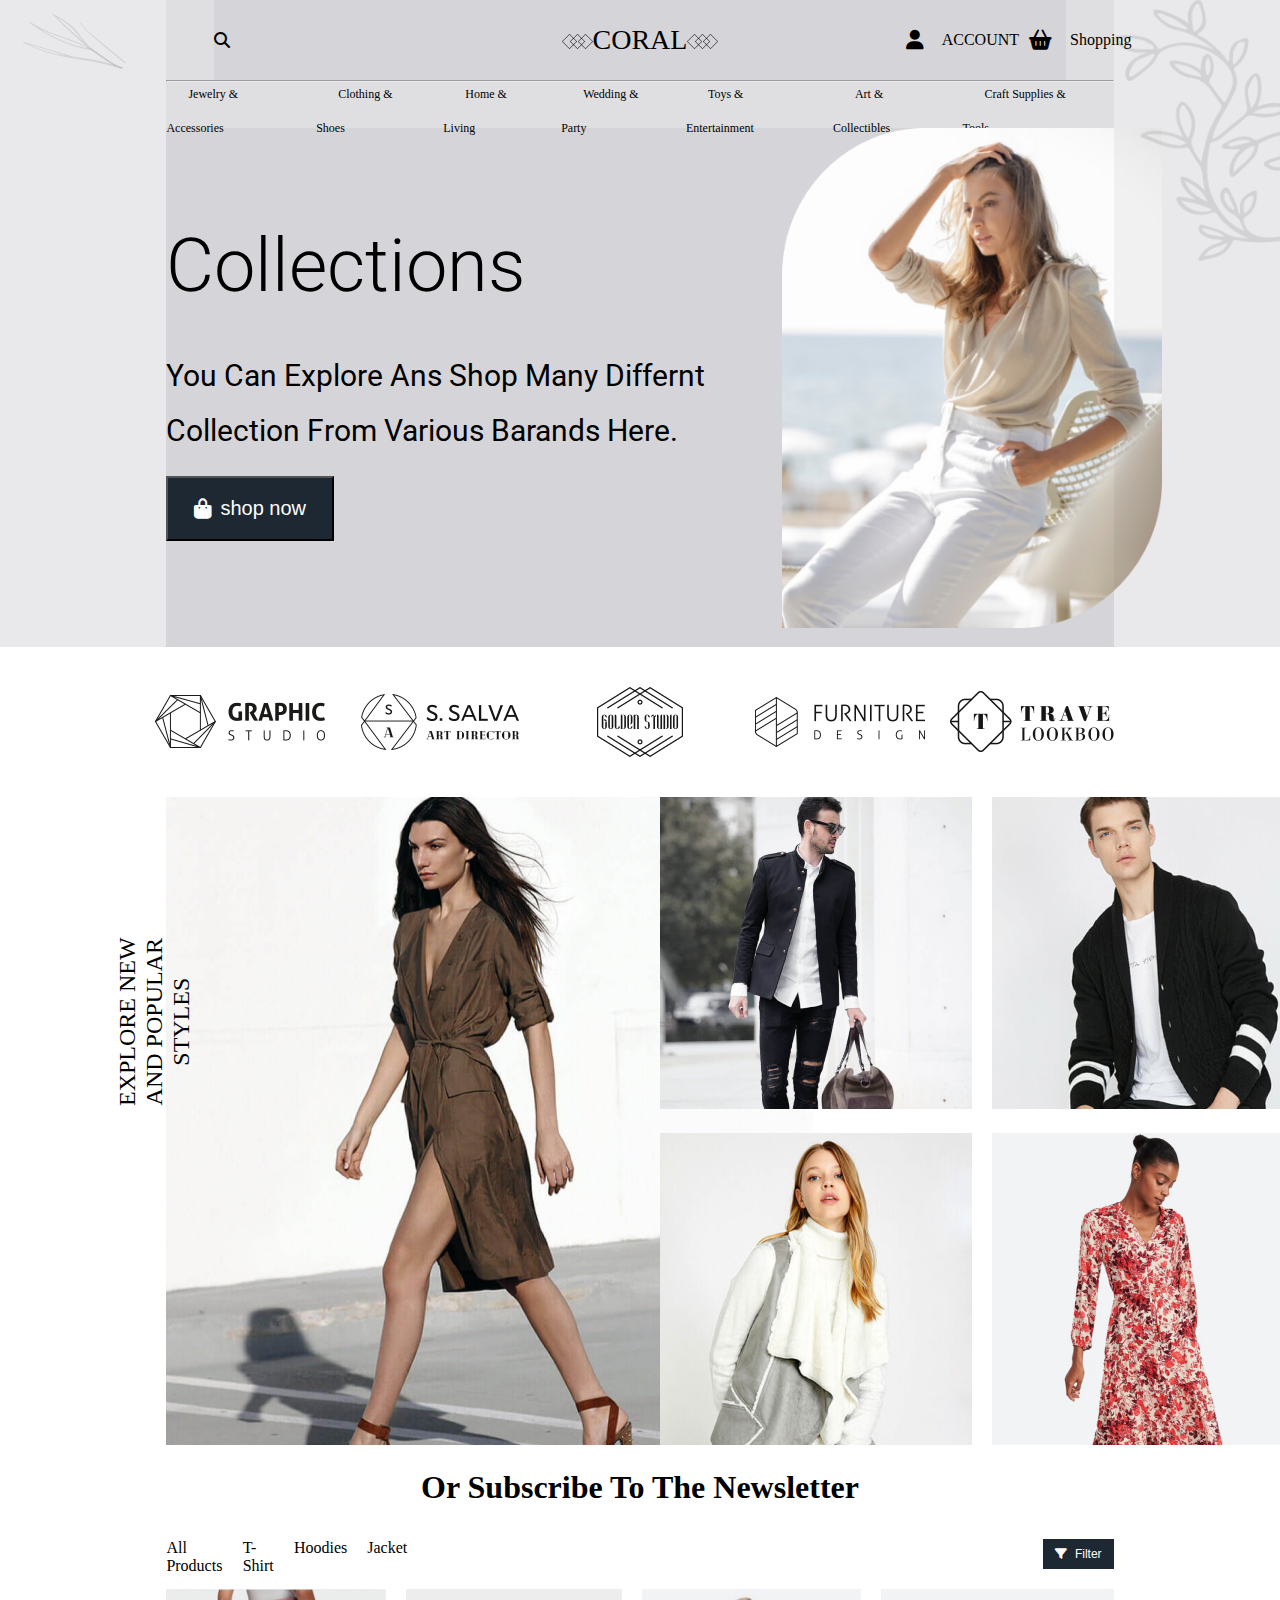
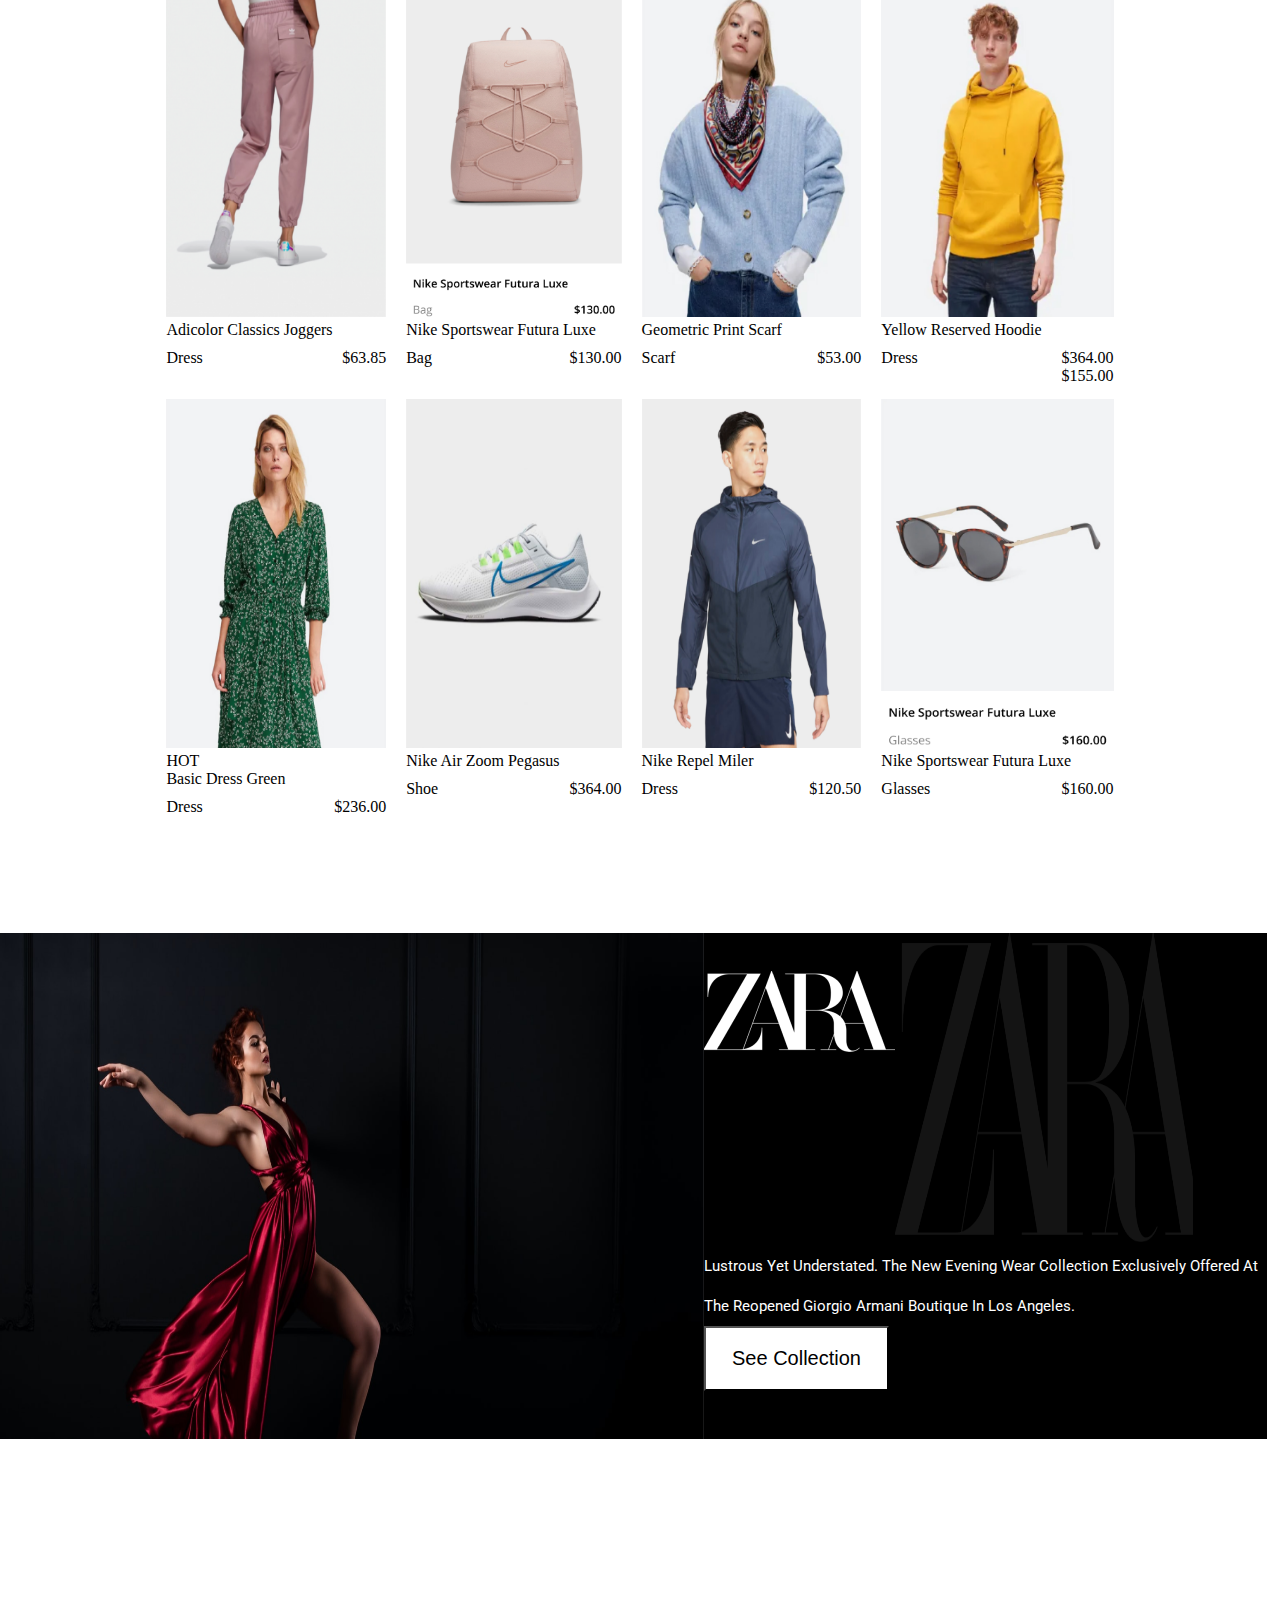
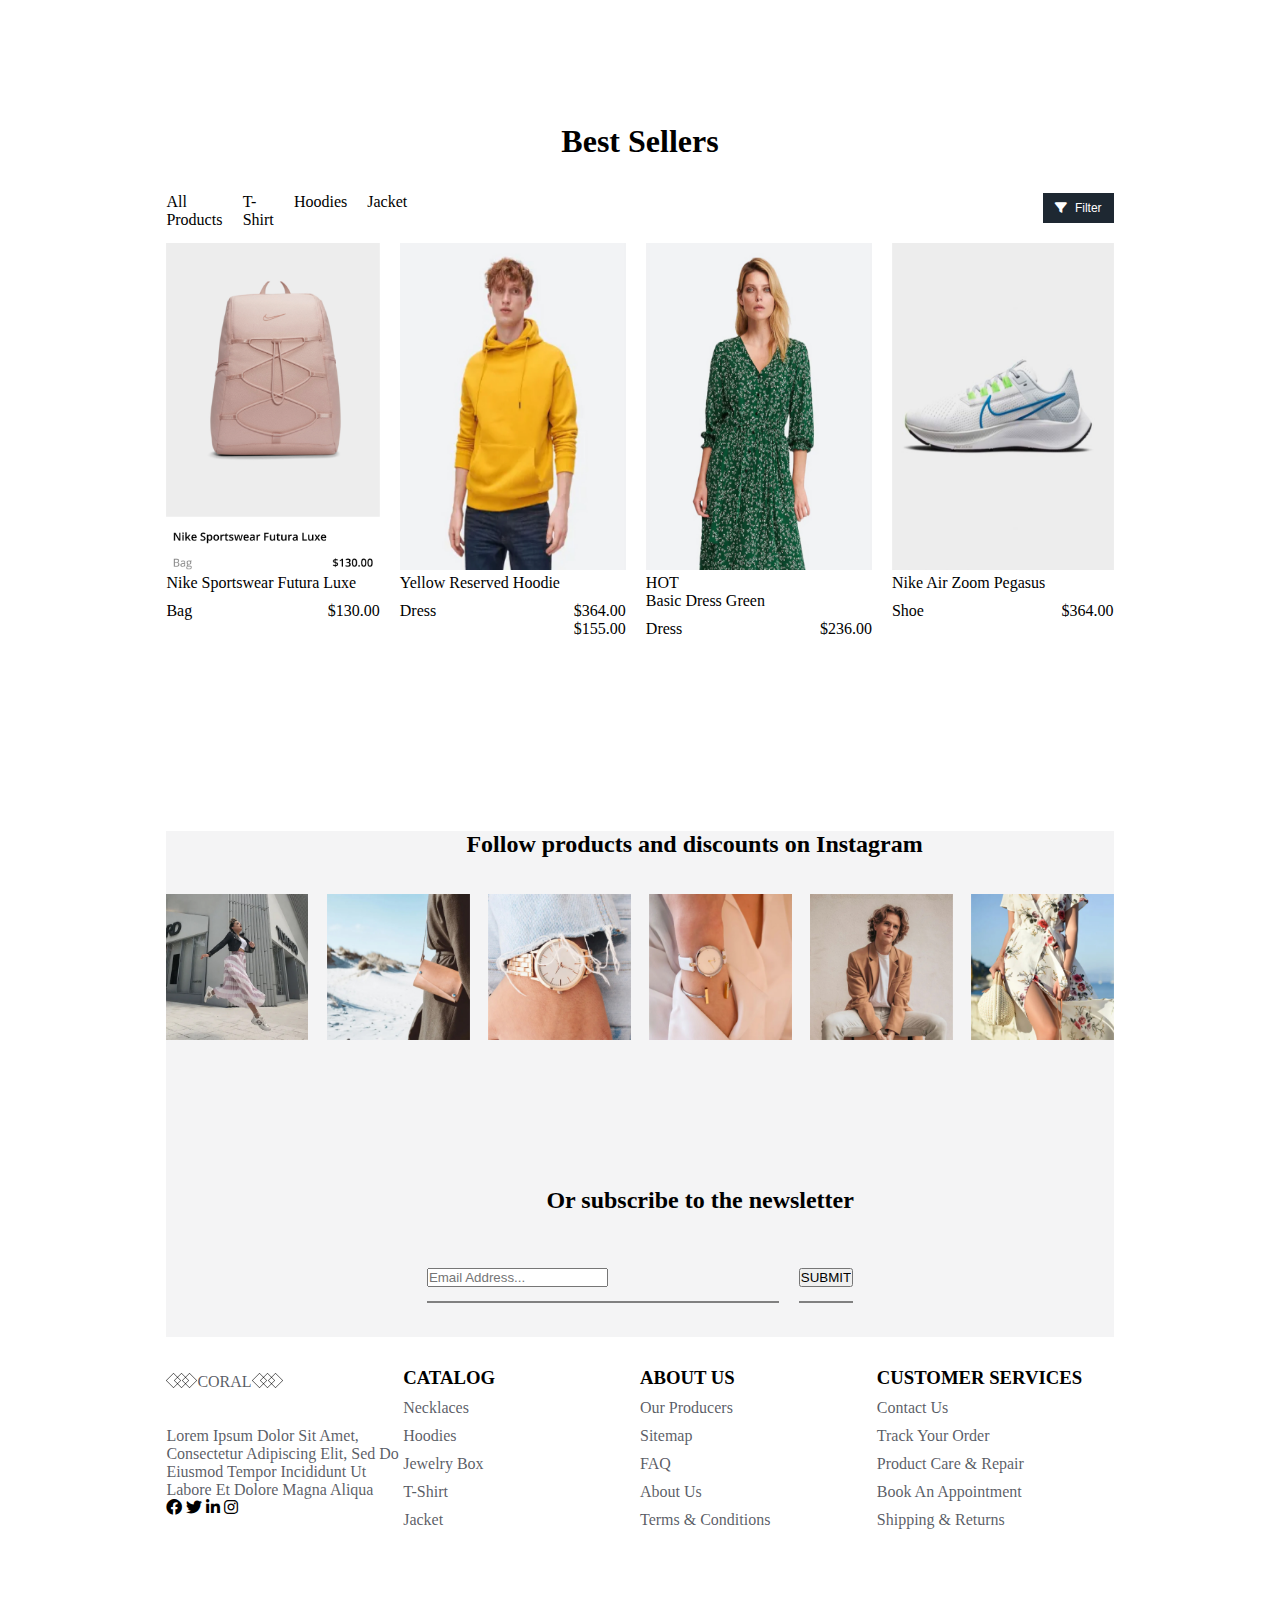
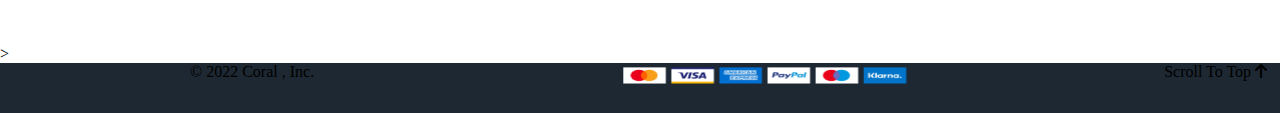
<file: baikiemtracuoikhoahtml/index.html>
<!DOCTYPE html>
<html lang="en">
  <head>
    <meta charset="UTF-8" />
    <meta name="viewport" content="width=device-width, initial-scale=1.0" />
    <title>bai tap thu hoach</title>
    <!-- import font famili -->
    <link rel="preconnect" href="https://fonts.googleapis.com">
    <link rel="preconnect" href="https://fonts.gstatic.com" crossorigin>
    <link href="https://fonts.googleapis.com/css2?family=Roboto:ital,wght@0,100;0,300;0,400;0,500;0,700;0,900;1,100;1,300;1,400;1,500;1,700;1,900&display=swap" rel="stylesheet">
        <!-- immport link icon -->
    <link
      rel="stylesheet"
      href="./lb/fontawesome-free-6.4.2-web/css/fontawesome.css"
    />
    <link
      rel="stylesheet"
      href="./lb/fontawesome-free-6.4.2-web/css/brands.css"
    />
    <link
      rel="stylesheet"
      href="./lb/fontawesome-free-6.4.2-web/css/solid.css"
    />
    <!-- import owl css -->
    <link rel="stylesheet" href="./lb/owlcarousel/assets/owl.carousel.min.css">
    <link rel="stylesheet" href="./lb/owlcarousel/assets/owl.theme.default.min.css">
    




    <!-- import linnk -->
    <link rel="stylesheet" href="./accest/css/style.css" />
    <link rel="stylesheet" href="./nhapdemo.css">
    <link rel="stylesheet" href="./accest/css/tong2.css">
    <link rel="stylesheet" href="./accest/css/tong3.css">
  </head>
  <body>
    <div class="tong1">
      <div class="box-left">
          <img src="./accest/image/Frame.png" alt="anh trai">
      </div>



      <div class="box-center">
          <!-- header top -->
          <div class="header-top">
              <div class="container1">
              <div class="wrap_header-top">
                  <div class="header-top-left">
                  <i class="fa-solid fa-magnifying-glass"></i>
                  </div>
                  <!-- header top center -->
      
                  <div class="header-top-center">
                  
      
                  <p><img src="./accest/image/Group 98.png" alt=""></p>
                  <p>CORAL</p>
                  <p><img src="./accest/image/Group 98.png" alt=""></p>
                  
                  </div>
                  <!-- header top right -->
      
                  <div class="header-top-right">
                  <ul>
                      
                      <li class="wrap-contac">
                      <i class="fa-regular fa-user"></i>
                      <div class="text-contac">
                          <p>ACCOUNT</p>
                      </div>
                      </li>
      
                      <li class="wrap-contac">
                      <i class="fa-solid fa-basket-shopping"></i>
                      <div class="text-contac">
                          <p>Shopping</p>
                      </div>
                      </li>
                      
      
                  </ul>
                  
                  </div>
                  
              </div>
              
              </div>
          </div>
          <!-- ket thuc header top -->
          <hr width="100%">
          
          <!-- header buttom -->
              <div class="header-bottom">
                  <div class="container">
                  <div class="wrap-header-bottom"> 
          
                      <!-- THAN BOTTOM -->
                      <div class="header-bottom-center">
                      <ul>
                          <li>
                          <a href="#">Jewelry & Accessories</a>
                          </li>
                          <li>
                          <a href="#">Clothing & Shoes</a>
                          </li>
                          <li>
                          <a href="#">Home & Living</a>
                          </li>
                          <li>
                          <a href="#">Wedding & Party</a>
                          </li>
                          <li>
                          <a href="#">Toys & Entertainment</a>
                          </li>
                          <li>
                          <a href="#">Art & Collectibles</a>
                          </li>
                          <li>
                          <a href="#">Craft Supplies & Tools</a>
                          </li>
                          
                      </ul>
          
          
                      </div>
                      
                  </div>
                  </div>
              </div>
              <!-- ket thuc bottom -->

              <!-- hop thong tin -->
          <div class="summ">
              <div class="box01">
                  <ul>
                      <li class="p1">
                          <br>
                          <br>
                          <p>Collections</p>
                          <br>
                          
                      </li>

                      <li class="p2">
                       <p>you can explore ans shop many differnt collection
                               from various barands here.</p>
                      </li>
                      <br>
                      <button>  <i class="fa-solid fa-bag-shopping"></i> shop now</button>
                  </ul>
              </div>
              <div class="box02">
                  <img src="./accest/image/19.png" alt="">

              </div>
              

          </div>
              
      </div>



      <div class="box-right">
          <img src="./accest/image/Vector.png" alt="">
      </div>
  </div>
  <!-- ket thuc bottom -->
  
  
  <!-- phan list -->
  <div class="tong2">
      <div class="box001"></div>
      <div class="box002">
          <div class="box03">
              <img src="./accest/image/brand-1.png" alt="">
              <img src="./accest/image/brand-5.png" alt="">
              <img src="./accest/image/03.png" alt="">
              <img src="./accest/image/02.png" alt="">
              <img src="./accest/image/04.png" alt="">
          </div>
          <div class="category-main">
              <div class="category-content-title">
                <h2>explore new and popular styles</h2>
              </div>
              <div class="category-content">
                <div class="category-content-left">
                  <img src="./accest/image/image-category-1.png" alt="brown dress" />
                </div>
                <div class="category-content-right">
                  <div class="image-item">
                    <img
                      src="./accest/image/item-category.png"
                      alt=""
                    />
                  </div>
                  <div class="image-item">
                    <img src="./accest/image/item-category-hover 1.png" alt="" />
                    
                  </div>
                  <div class="image-item">
                    <img
                      src="./accest/image/item-category-1.png"
                      alt="pink flower dress"
                    />
                  </div>
                  <div class="image-item">
                    <img
                      src="./accest/image/card.png"
                      alt="black coat 1"
                    />
                  </div>
                </div>
              </div>
            </div>
             
            

            
         
<!-- het box2 -->
      </div>  
      <div class="box003"></div>   

  </div>
  <br>
  <br>
  <br>
  <br>
  <br>
  <br>
  <!-- sản phẩm -->
  <div class="tong3">
      <div class="box0001"></div>
      <div class="box0002">
          <div class="product-content">
              <div class="header">
                <h1>or subscribe to the newsletter</h1>
              </div>
              <div class="product-menu ">
                <ul class="product-bar ">
                  <li>All Products</li>
                  <li>T-Shirt</li>
                  <li>Hoodies</li>
                  <li>Jacket</li>
                </ul>
                <button><i class="fa-solid fa-filter"></i>Filter</button>
              </div>
               <div class="product-grid">
                <div class="image-item">
                  <img src="./accest/image/quan1.png" alt="" />
                  <div class="item-info">
                    <p class="bold-style">adicolor classics joggers</p>
                    <div class="product-detail">
                      <p class="gray-style">dress</p>
                      <p class="bold-style">$63.85</p>
                    </div>
                  </div>
                </div>
                <div class="image-item">
                  <img src="./accest/image/balo2.png" alt="" />
                  <div class="item-info">
                    <p class="bold-style">nike sportswear futura luxe</p>
                    <div class="product-detail">
                      <p class="gray-style">bag</p>
                      <p class="bold-style">$130.00</p>
                    </div>
                  </div>
                </div>
                <div class="image-item">
                  <img
                    src="./accest/image/gai3.png"
                    alt=""
                  />
                  <div class="item-info">
                    <p class="bold-style">geometric print scarf</p>
                    <div class="product-detail">
                      <p class="gray-style">scarf</p>
                      <p class="bold-style">$53.00</p>
                    </div>
                  </div>
                </div>
                <div class="image-item">
                  <img
                    src="./accest/image/aovang4.png"
                    alt=""
                  />
                  <div class="item-info">
                    <p class="bold-style">yellow reserved hoodie</p>
                    <div class="product-detail">
                      <p class="gray-style">dress</p>
                      <div class="flex-row-style">
                        <p class="gray-style decor-style">$364.00</p>
                        <p class="sale-price">$155.00</p>
                      </div>
                    </div>
                  </div>
                </div>
                <div class="image-item">
                  <img src="./accest/image/vayxanh5.png" alt="" />
                  <div class="sale-item hot-item">HOT</div>
                  <div class="item-info">
                    <p class="bold-style">basic dress green</p>
                    <div class="product-detail">
                      <p class="gray-style">dress</p>
                      <p class="bold-style">$236.00</p>
                    </div>
                  </div>
                </div>
                <div class="image-item">
                  <img src="./accest/image/image-product-6.png" alt="" />   
                  <div class="item-info">
                    <p class="bold-style">nike air zoom pegasus</p>
                    <div class="product-detail">
                      <p class="gray-style">shoe</p>
                      <div class="flex-row-style">
                        <p class="gray-style decor-style">$364.00</p>
                        
                      </div>
                    </div>
                  </div>
                </div>
                <div class="image-item">
                  <img src="./accest/image/aoden7.png" alt=" coat" />
                  <div class="item-info">
                    <p class="bold-style">nike repel miler</p>
      
                    <div class="product-detail">
                      <p class="gray-style">dress</p>
                      <p class="bold-style">$120.50</p>
                    </div>
                  </div>
                </div>
                <div class="image-item">
                  <img src="./accest/image/kinh8.png" alt="kinh" />
                  <div class="item-info">
                    <p class="bold-style">nike sportswear futura luxe</p>
                    <div class="product-detail">
                      <p class="gray-style">glasses</p>
                      <p class="bold-style">$160.00</p>
                    </div>
                  </div>
                </div>
              </div> 
            </div>
      


      </div>
      <div class="box0003"></div>
      
  </div><br><br><br><br><br><br><br><br><br><br> <br> <br> <br><br><br> <br> <br> <br><br><br><br>
  <div class="tong4">
    <div class="big_picture">
      <img src="./accest/image/andrey-zvyagintsev-EQj1ZMpq_VM-unsplash 1.png" alt="">
    </div>
    <div class="art">
      <div class="logo">
        <div class="logo1">
          <img src="./accest/image/1024px-Zara_Logo 2.png" alt="">
          
        </div>
        <div class="logo2">
          <img src="./accest/image/1024px-Zara_Logo 1.png" alt="">
          
        </div>
      </div>
      <!-- <div class="logo1">
        <img src="./accest/image/1024px-Zara_Logo 2.png" alt="">
        
      </div>
      <div class="logo2">
        <img src="./accest/image/1024px-Zara_Logo 1.png" alt="">
        
      </div> -->
      
      
      <p>
        Lustrous yet understated. The new evening wear collection
        exclusively offered at the reopened Giorgio Armani boutique in
        Los Angeles.
      </p>
      <button>See Collection</button>
    </div>
  </div>

  <!-- tong5 -->
  <div class="tong5">
    
      <div class="box00001"></div>
      <div class="box00002">
          <div class="product-content2">
              <div class="header">
                <h1> Best sellers</h1>
              </div>
              <div class="product-menu ">
                <ul class="product-bar ">
                  <li>All Products</li>
                  <li>T-Shirt</li>
                  <li>Hoodies</li>
                  <li>Jacket</li>
                </ul>
                <button><i class="fa-solid fa-filter"></i>Filter</button>
              </div>
               <div class="product-grid">
                
                <div class="image-item">
                  <img src="./accest/image/balo2.png" alt="" />
                  <div class="item-info">
                    <p class="bold-style">nike sportswear futura luxe</p>
                    <div class="product-detail">
                      <p class="gray-style">bag</p>
                      <p class="bold-style">$130.00</p>
                    </div>
                  </div>
                </div>
                <div class="image-item">
                  <img
                    src="./accest/image/aovang4.png"
                    alt=""
                  />
                  <div class="item-info">
                    <p class="bold-style">yellow reserved hoodie</p>
                    <div class="product-detail">
                      <p class="gray-style">dress</p>
                      <div class="flex-row-style">
                        <p class="gray-style decor-style">$364.00</p>
                        <p class="sale-price">$155.00</p>
                      </div>
                    </div>
                  </div>
                </div>
                <div class="image-item">
                  <img src="./accest/image/vayxanh5.png" alt="" />
                  <div class="sale-item hot-item">HOT</div>
                  <div class="item-info">
                    <p class="bold-style">basic dress green</p>
                    <div class="product-detail">
                      <p class="gray-style">dress</p>
                      <p class="bold-style">$236.00</p>
                    </div>
                  </div>
                </div>
                <div class="image-item">
                  <img src="./accest/image/image-product-6.png" alt="" />   
                  <div class="item-info">
                    <p class="bold-style">nike air zoom pegasus</p>
                    <div class="product-detail">
                      <p class="gray-style">shoe</p>
                      <div class="flex-row-style">
                        <p class="gray-style decor-style">$364.00</p>
                        
                      </div>
                    </div>
                  </div>
                </div>
                
                
              </div> 
            </div>
      


      </div>
      <div class="box00003"></div>
      
  </div>
  </div>
  <br><br><br><br><br><br> <br> <br><br><br><br><br><br><br> <br><br><br><br><br><br> <br><br><br><br> <br> <br> <br> <br> <br>
  
  

  <div class="tong6">
    
      <div class="boxb">
              
                <h2>Follow products and discounts on Instagram</h2>
                <br>
                <br>
                <br>
                <div class="picture_poster">
                  <img src="./accest/image/image-product-12.png" alt="">
                  <img src="./accest/image/card (5).png" alt="">
                  <img src="./accest/image/clock.png" alt="">
                  <img src="./accest/image/card (6).png" alt="">
                  <img src="./accest/image/card (7).png" alt="">
                  <img src="./accest/image/card (8).png" alt="">
                </div>
                <h2 style="margin-left: 380px; ;" >Or subscribe to the newsletter</h2>
                <br>
                <br><br><br>
                <div class="submit-email" >
                  <div class="address-email">
                    <input
                      type="email"
                      placeholder="Email Address..."
                      class="email-style"
                    />
                  </div>
                  <div class="confirm">
                    <input type="submit" value="SUBMIT" />
                  </div>
                </div>
              
              
                
                
              
      


      </div>
      

  </div>
  <br><br><br><br><br><br><br><br><br><br><br><br><br> <br> <br>  <br>
  
  <br>
  <div class="tong7">
    <div class="box9"></div>
    <div class="box8">
      <div class="list1">
        <div class="logoend">
                  
      
          <p><img src="./accest/image/Group 98.png" alt=""></p>
          <p>CORAL</p>
          <p><img src="./accest/image/Group 98.png" alt=""></p>
          
        </div>
        <p>
          Lorem ipsum dolor sit amet, consectetur adipiscing
          elit, sed do eiusmod tempor incididunt ut labore et
          dolore magna aliqua
        </p>
        <div class="logorac">
          <i class="fa-brands fa-facebook"></i>
          <i class="fa-brands fa-twitter"></i>
          <i class="fa-brands fa-linkedin-in"></i>
          <i class="fa-brands fa-instagram"></i>
        </div>

      </div>
      <div class="list1">
        <h3>CATALOG</h3>
              <p>Necklaces</p>
              <p>Hoodies</p>
              <p>Jewelry box</p>
              <p>T-Shirt</p>
              <p>jacket</p>
      </div>
      <div class="list1">
        <h3>ABOUT US</h3>
              <p>our producers</p>
              <p>sitemap</p>
              <p>FAQ</p>
              <p>about us</p>
              <p>terms & conditions</p>
      </div>
      <div class="list1">
        <h3>CUSTOMER SERVICES</h3>
              <p>contact us</p>
              <p>track your order</p>
              <p>product care & repair</p>
              <p>book an appointment</p>
              <p>shipping & returns</p>
      </div>
    </div>
    <div class="box7"></div>
  </div>

  <br><br><br> <br><br><br>>
  
  <div class="tong8">
    
      
      <div class="endweb">
        <p style="margin-left: 190px;">© 2022 Coral , Inc.</p>
        <img src="./accest/image/bankcard.png" alt="bankcard" style="margin-left: 300px;"/>
        <p style="margin-left: 250px;">Scroll To Top <i class="fa-solid fa-arrow-up"></i></p>
      </div>

      
  </div>

    <!-- import javascipt -->
    <!-- import lib jquery -->
    <script src="./lb/jquery-3.7.1.min.js"></script>
    <!-- import js owl caarousel -->
    <script src="./lb/owlcarousel/owl.carousel.min.js"></script>
    <!-- import file owl custom-owl js -->
    <script src="./accest/js/custom-owl.js"></script>
  </body>
</html>
</file>
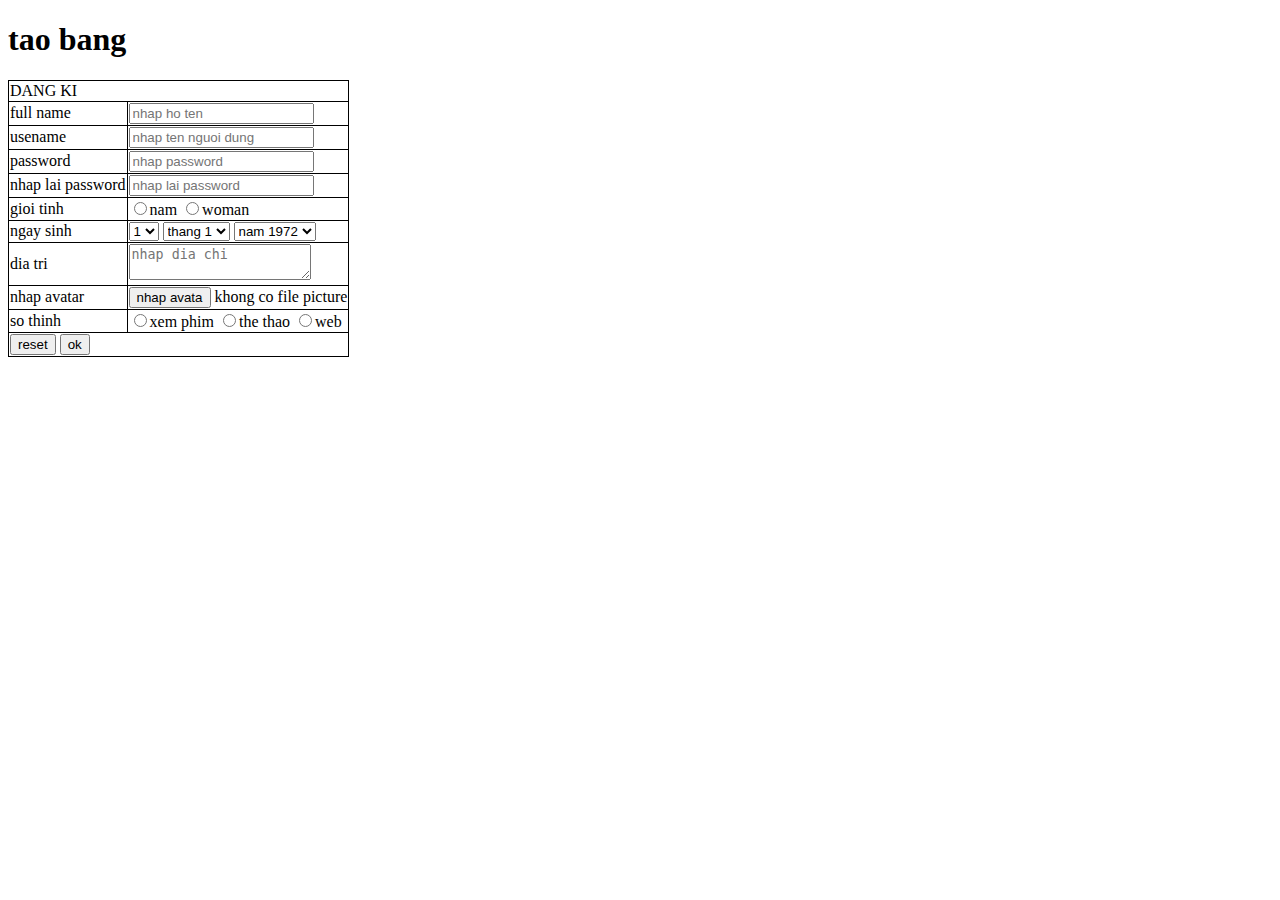
<file: baitapbuoi2/index.html>
<!DOCTYPE html>
<html lang="en">
  <head>
    <meta charset="UTF-8" />
    <meta name="viewport" content="width=device-width, initial-scale=1.0" />
    <title>BAI TAP BUOI 2</title>
    <style>
      table,
      tr,
      td,
      th {
        border: 1px solid black;
      }

      table {
        border-collapse: collapse;
      }
    </style>
  </head>
  <body>
    <h1>tao bang</h1>
    <table>
      <thead>
        <tr>
          <td colspan="2">DANG KI</td>
        </tr>
      </thead>
      <tbody>
        <tr>
          <td>full name</td>
          <td>
            <input type="text" placeholder="nhap ho ten" />
          </td>
        </tr>

        <tr>
          <td>usename</td>
          <td>
            <input type="text" placeholder="nhap ten nguoi dung" />
          </td>
        </tr>
        <tr>
          <td>password</td>
          <td>
            <input type="password" placeholder="nhap password" />
          </td>
        </tr>
        <tr>
          <td>nhap lai password</td>
          <td>
            <input type="password" placeholder="nhap lai password" />
          </td>
        </tr>
        <tr>
          <td>gioi tinh</td>
          <td>
            <input type="radio" id="gioi tinh" name="nam" value="nam" /><label
              for="nam"
              >nam</label
            >
            <input type="radio" id="gioi tinh" name="nu" value="nam" /><label
              for="nu"
              >woman</label
            >
          </td>
        </tr>
        <tr>
          <td>ngay sinh</td>
          <td>
            <select>
              <option>1</option>
              <option>2</option>
              <option>3</option>
            </select>
            <select>
              <option>thang 1</option>
              <option>thang 2</option>
              <option>tnang 3</option>
            </select>
            <select>
              <option>nam 1972</option>
              <option>nam 1973</option>
              <option>nam 1974</option>
              <option>nam 1975</option>
            </select>
          </td>
        </tr>
        <tr>
          <td>dia tri</td>
          <td>
            <textarea type="text" placeholder="nhap dia chi"></textarea>
          </td>
        </tr>
        <tr>
          <td>nhap avatar</td>
          <td>
            <button>nhap avata</button>
            <label>khong co file picture </label>
          </td>
        </tr>
        <tr>
          <td>so thinh</td>
          <td>
            <input type="radio" id="so thinh" name="" value="xemphim" /><label
              for=""
              >xem phim</label
            >
            <input type="radio" id="so thinh" name="" value="the thao" /><label
              for=""
              >the thao</label
            >
            <input type="radio" id="so thinh" name="" value="web" /><label
              for=""
              >web</label
            >
          </td>
        </tr>
        <tr>
          <td colspan="2">
            <button>reset</button>
            <button>ok</button>
          </td>
        </tr>
      </tbody>
    </table>
  </body>
</html>
</file>
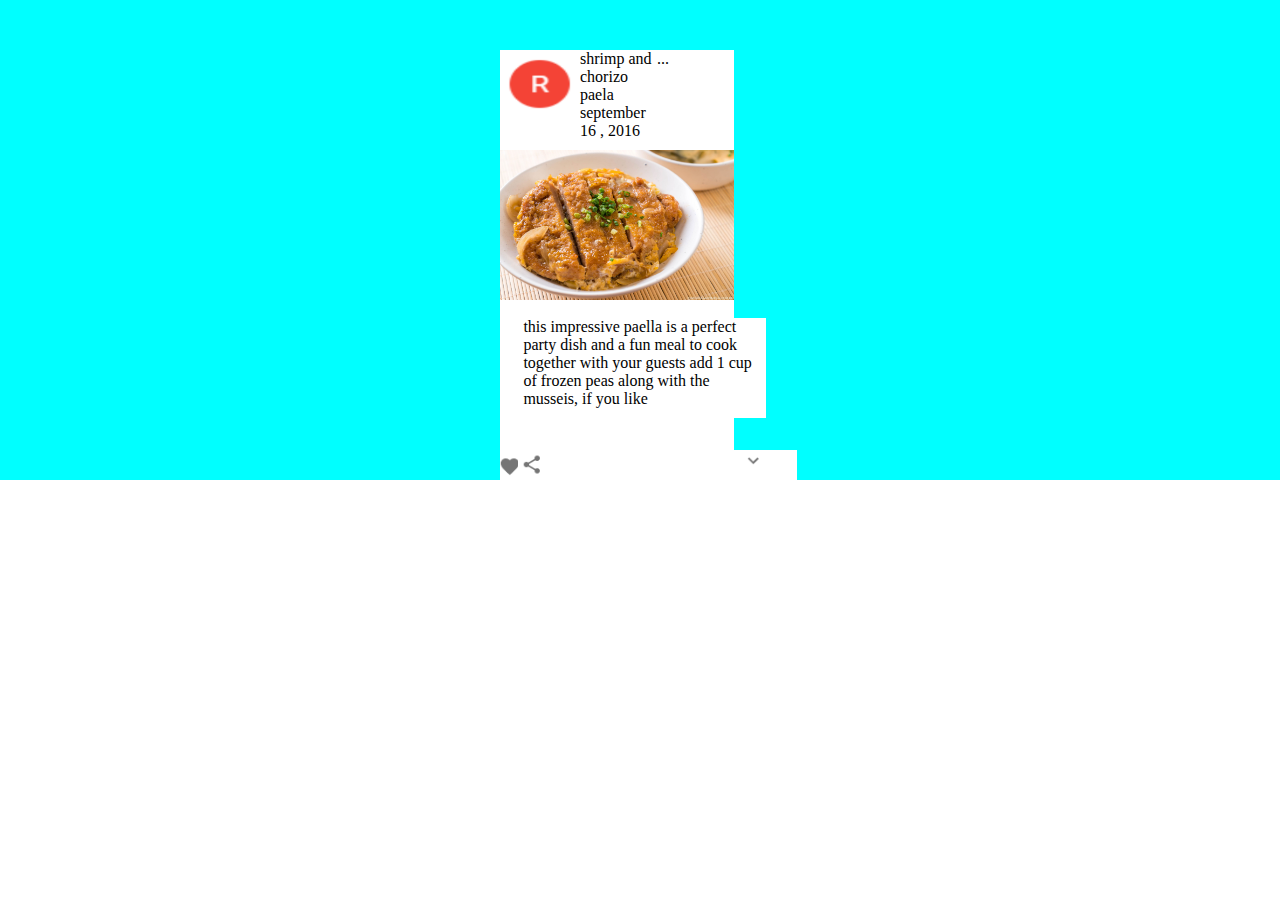
<file: baitapbuoi3/index.html>
<!DOCTYPE html>
<html lang="en">
  <head>
    <meta charset="UTF-8" />
    <meta name="viewport" content="width=device-width, initial-scale=1.0" />
    <title>flex box 3.2</title>
    <link rel="stylesheet" href="./accest/css/main.css" />
  </head>
  <body>
    <h1></h1>
    <div class="master">
      <div class="boss">
        <div class="container">
          <div class="box-1">
            <img
              src="./accest/image/Screenshot 2023-10-30 173346.png"
              alt="avata"
              width="80px"
              height="65px"
            />
          </div>
          <div class="box-2">
            <p>shrimp and chorizo paela september 16 , 2016</p>
          </div>
          <div class="box-3">...</div>
        </div>
        <div class="container2">
          <div class="box4">
            <img
              src="./accest/image/Screenshot 2023-10-24 202626.png"
              alt="anh do an"
              width="100%"
              height="100%"
            />
          </div>
          <br>
          <div class="box5">
            <p>this impressive paella is a perfect party dish and
            a fun meal to cook together with your guests 
          add 1 cup of frozen peas along with the musseis, 
        if you like </p>
          </div>
        </div>
        <div class="container3">
          <img src="./accest/image/Screenshot 2023-10-31 113259.png" alt="icon">
          <img src="./accest/image/Screenshot 2023-10-31 113534.png" alt="icon">
          <img src="./accest/image/Screenshot 2023-10-31 114120.png" alt="icon">

        </div>
        
      </div>
    </div>
  </body>
</html>
</file>
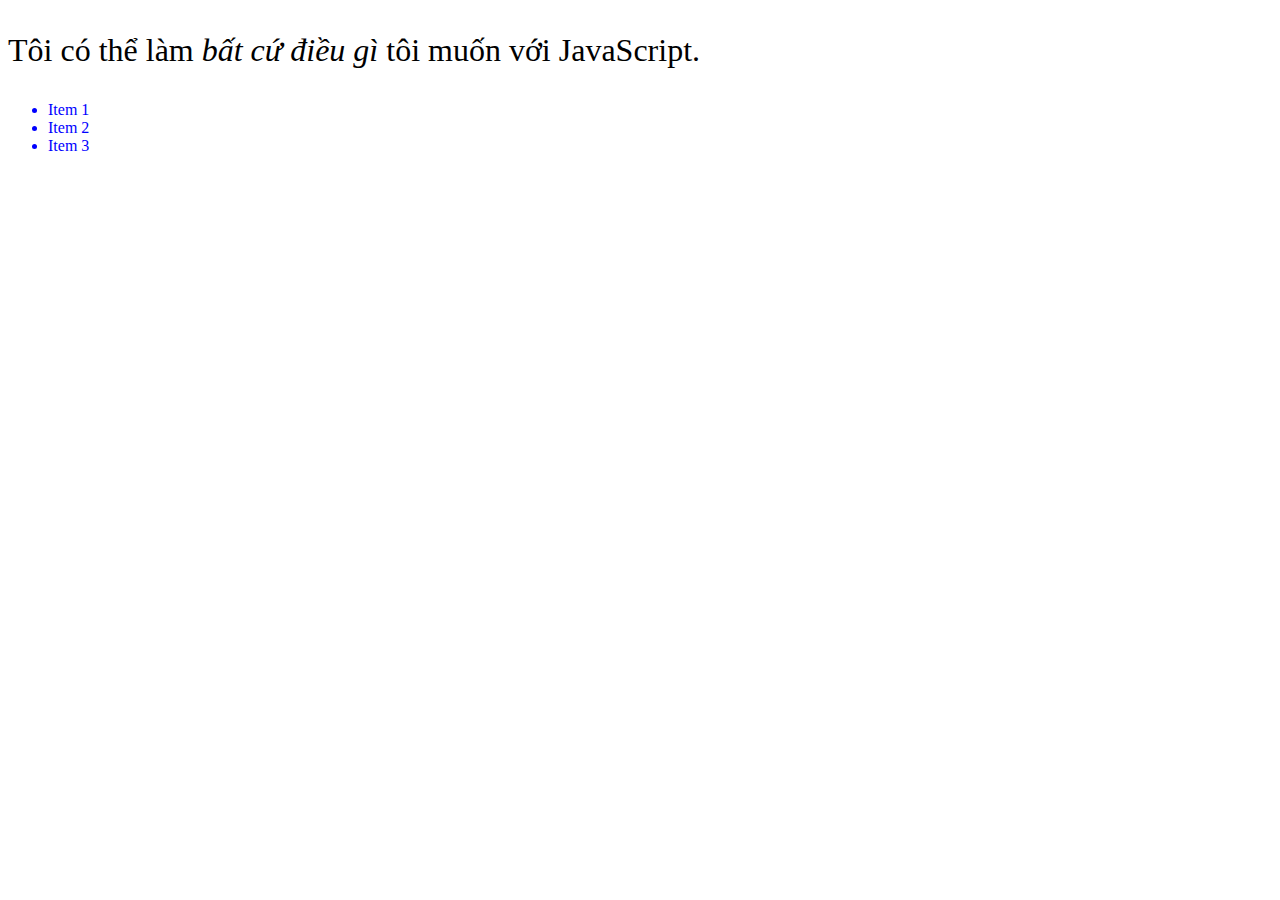
<file: baitapbuoi3js/index.html>
<!DOCTYPE html>
<html lang="en">
<head>
<meta charset="UTF-8">
<meta name="viewport" content="width=device-width, initial-scale=1.0">
<title>Styled List Items</title>
</head>
<body>
    <p id="text">Lorem ipsum dolor sit amet.</p>

<ul id="list">
    <li>Item 1</li>
    <li>Item 2</li>
    <li>Item 3</li>
</ul>

<script src="script.js"></script>

</body>
</html>
</file>
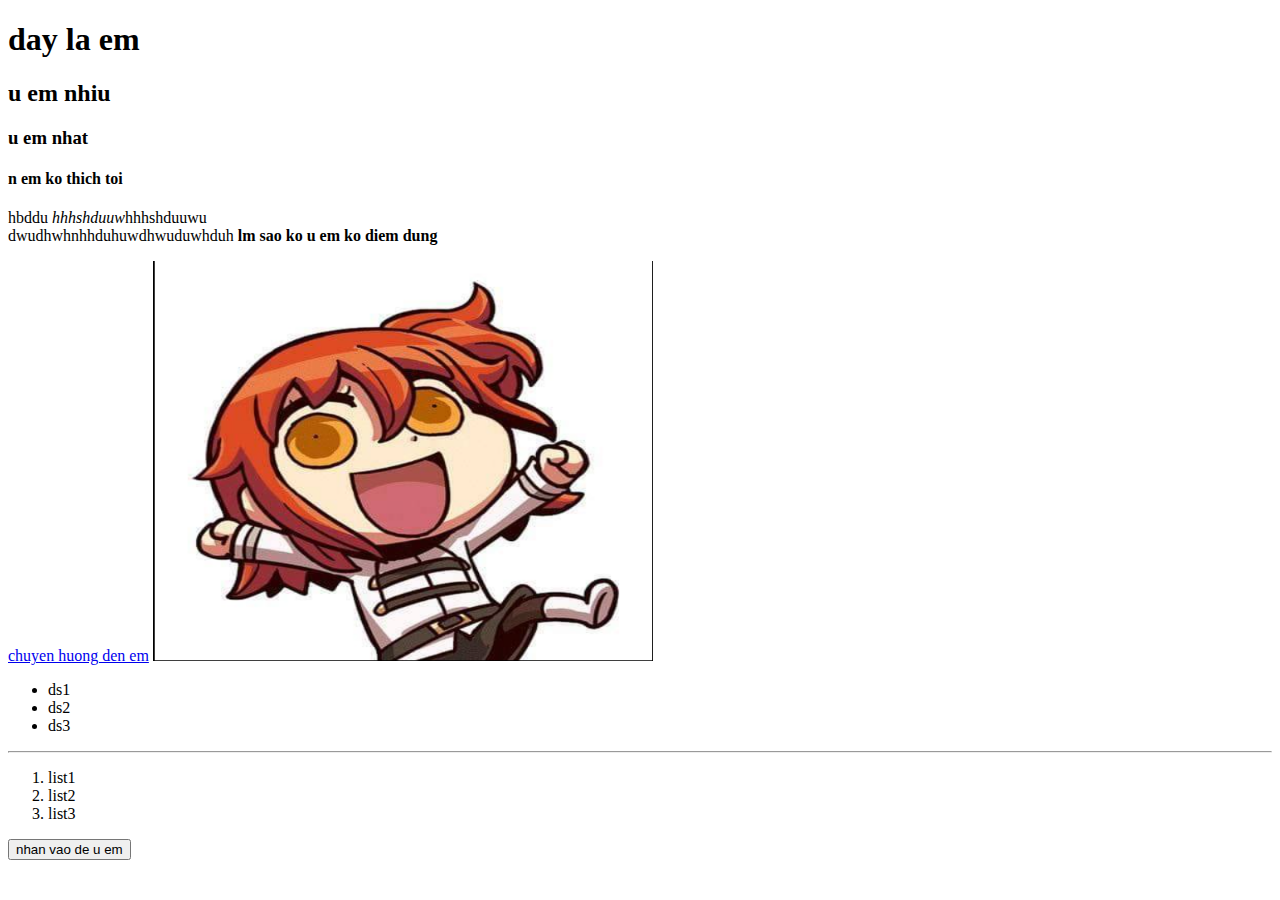
<file: buoi1/index.html>
<!DOCTYPE html>
<html lang="en">
<head>
    <meta charset="UTF-8">
    <meta name="viewport" content="width=device-width, initial-scale=1.0">
    <title>yeu em</title>
</head>
<body>
    <!-- heading - tieu de -->
    <h1> day la em</h1>
    <h2>u em nhiu</h2>
    <h3>u em nhat </h3>
    <h4>n em ko thich toi</h4>
    <!-- the doan van -->
    <p>hbddu <i>hhhshduuw</i>hhhshduuwu <br>dwudhwhnhhduhuwdhwuduwhduh <b>lm sao ko</b>  <strong>u em ko diem dung </strong></p>
    <!-- the link-->
    <a href="https://www.facebook.com/moon.thao.988" target="_blank">chuyen huong den em</a>
    <!-- the anh picture -->
    <!-- <img src="https://cozinhajaponesa.com.br/wp-content/uploads/2020/03/como-fazer-katsudon-scaled.jpg" alt="do an" width="1000px" height="500px"> -->
    <img src="./accset/image/Screenshot_20221209_102044.png" alt="chao" width="500px" height="400px">
    <!-- danh sach ko co thuw tu -->
    <ul>
        <li>ds1 </li>
        <li>ds2</li>
        <li>ds3</li>
    </ul>
    <!-- the border -->
    <hr>
    <!-- danh scah co thu tu -->
    <ol>
        <li>list1</li>
        <li>list2</li>
        <li>list3</li>
    </ol>
    <button>nhan vao de u em</button>




</html>
</file>
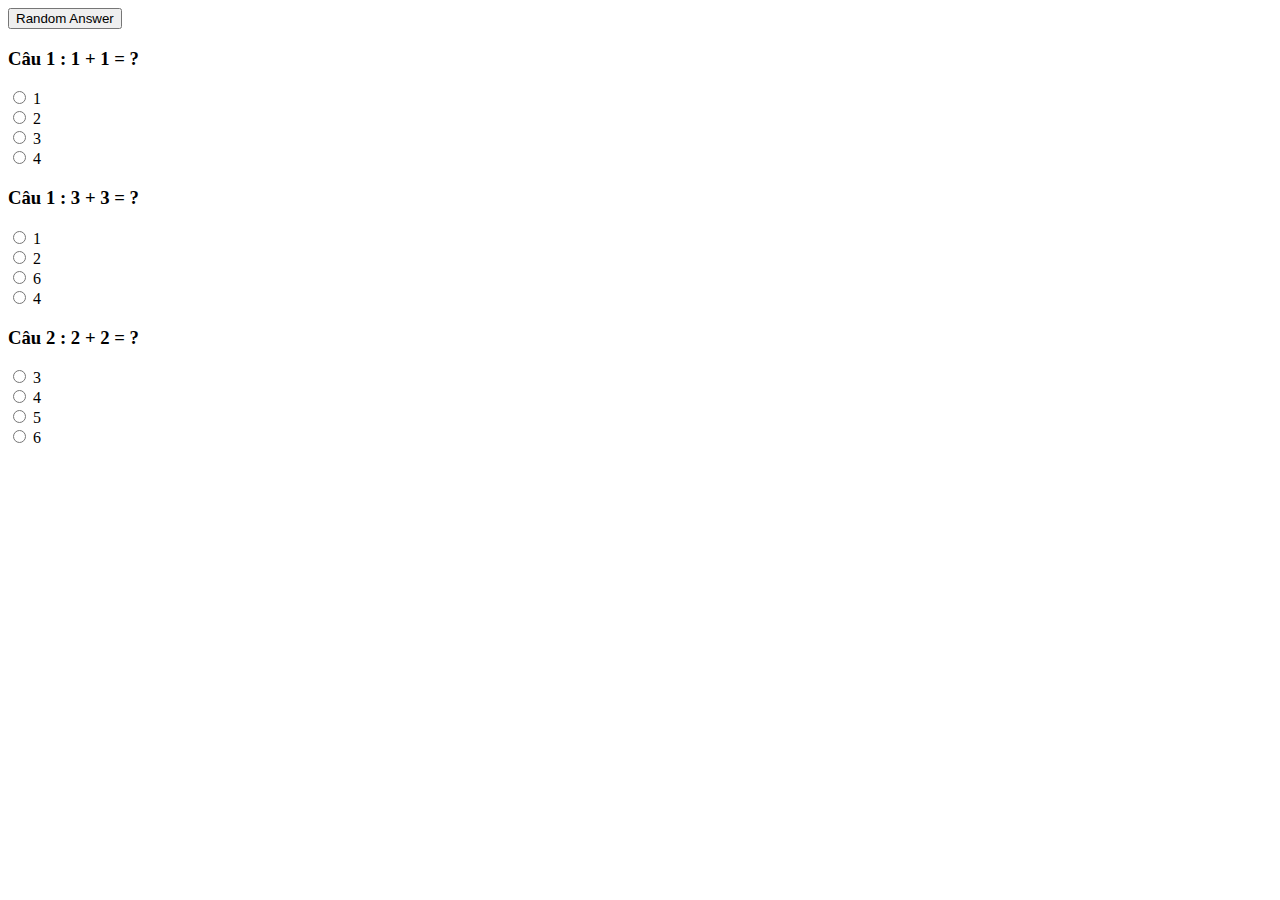
<file: baiktrajs/phan2/index.html>
<!DOCTYPE html>
<html lang="en">
<head>
    <meta charset="UTF-8">
    <meta http-equiv="X-UA-Compatible" content="IE=edge">
    <meta name="viewport" content="width=device-width, initial-scale=1.0">
    <title>Document</title>
</head>
<body>
    <button id="btn">Random Answer</button>

    <div class="quiz-container">
        <div class="quiz-item">
            <h3>Câu 1 : 1 + 1 = ?</h3>
            <div class="quiz-answer">
                <div class="quiz-answer-item">
                    <input type="radio" name="1">
                    <label>1</label>
                </div>
                <div class="quiz-answer-item">
                    <input type="radio" name="1">
                    <label>2</label>
                </div>
                <div class="quiz-answer-item">
                    <input type="radio" name="1">
                    <label>3</label>
                </div>
                <div class="quiz-answer-item">
                    <input type="radio" name="1">
                    <label>4</label>
                </div>
            </div>
        </div>
        <div class="quiz-item">
            <h3>Câu 1 : 3 + 3 = ?</h3>
            <div class="quiz-answer">
                <div class="quiz-answer-item">
                    <input type="radio" name="3">
                    <label>1</label>
                </div>
                <div class="quiz-answer-item">
                    <input type="radio" name="3">
                    <label>2</label>
                </div>
                <div class="quiz-answer-item">
                    <input type="radio" name="3">
                    <label>6</label>
                </div>
                <div class="quiz-answer-item">
                    <input type="radio" name="3">
                    <label>4</label>
                </div>
            </div>
        </div>
        <div class="quiz-item">
            <h3>Câu 2 : 2 + 2 = ?</h3>
            <div class="quiz-answer">
                <div class="quiz-answer-item">
                    <input type="radio" name="2">
                    <label>3</label>
                </div>
                <div class="quiz-answer-item">
                    <input type="radio" name="2">
                    <label>4</label>
                </div>
                <div class="quiz-answer-item">
                    <input type="radio" name="2">
                    <label>5</label>
                </div>
                <div class="quiz-answer-item">
                    <input type="radio" name="2">
                    <label>6</label>
                </div>
            </div>
        </div>
    </div>

    <script src="script.js"></script>
</body>
</html>
</file>
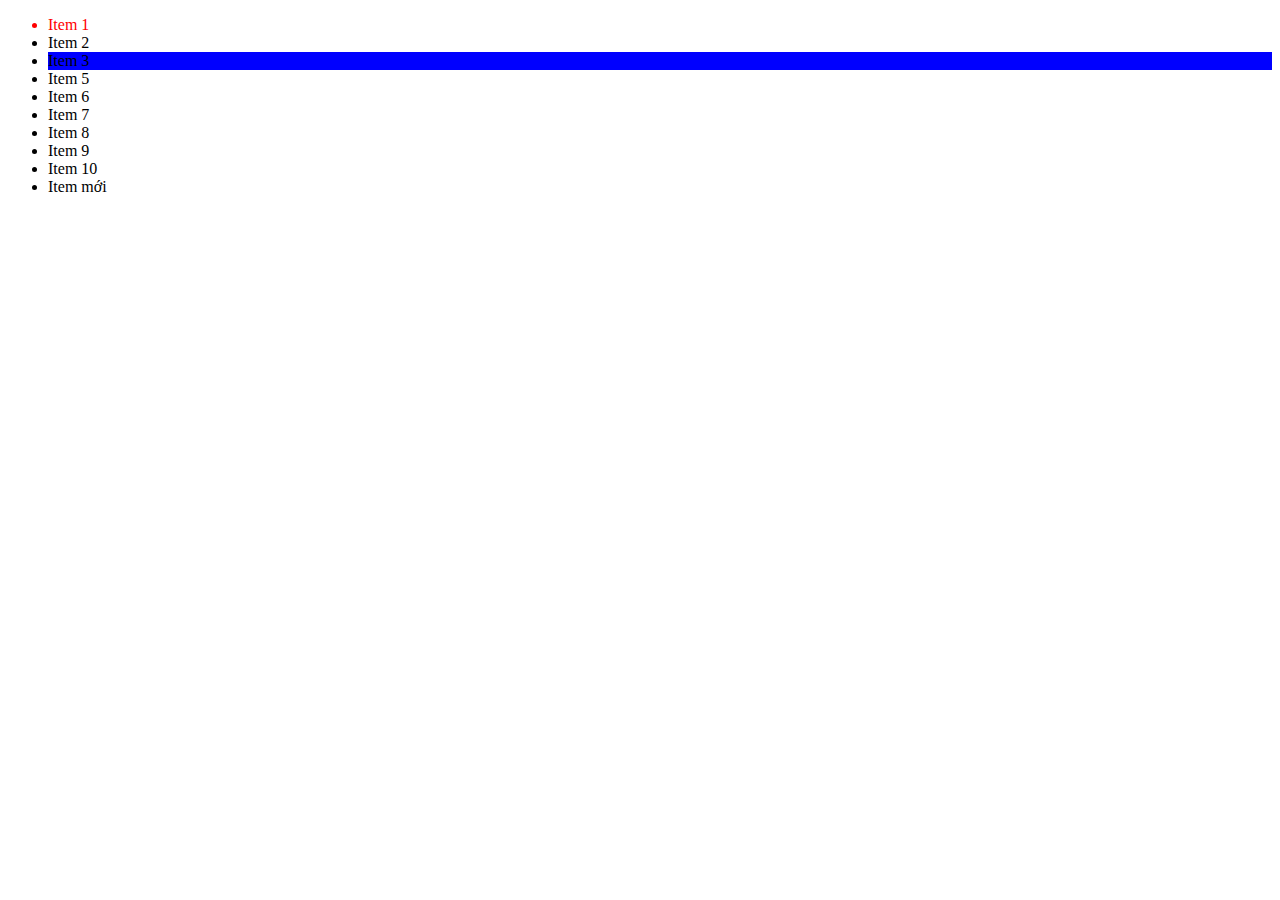
<file: baitapbuoi3js/bai3/index.html>
<!DOCTYPE html>
<html lang="en">
<head>
    <meta charset="UTF-8">
    <meta name="viewport" content="width=device-width, initial-scale=1.0">
    <title>Document</title>
</head>
<body>
    <ul id="list">
        <li>Item 1</li>
        <li>Item 2</li>
        <li>Item 3</li>
        <li>Item 4</li>
        <li>Item 5</li>
        <li>Item 6</li>
        <li>Item 7</li>
     </ul>

    <script src="script.js"></script>
</body>
</html>
</file>
<file: baikiemtracuoikhoahtml/accest/css/style.css>
*{
    padding: 0;
    margin: 0;
    box-sizing: border-box;
   
}


.container1{
    max-width: 90%;
    margin: auto;
    justify-content: center;
    align-items: center;
   
    
    
}

.wrap_header-top{
    display: flex;
}


/* header top */
.header-top{
    width:100% ;
    background-color:rgba(30, 40, 50, 0.05);
   

}

.header-top-left{
    width: 20%;
    height: 80px;
    background-color: rgba(30, 40, 50, 0.05);
    display: flex;
    align-items: center;


}

.header-top-left i{
    display: inline-flex;
    flex-direction: column;
    align-items: center;
    gap: 30px;
}
/* center */
.header-top-center{
    height: 80px;
    width: 60%;
    background-color:rgba(30, 40, 50, 0.05);
    display: flex;
    align-items: center;
    justify-content: center;
    margin: auto;
    
}
    /* the p cua center */
.header-top-center p{
    color: var(--Dark, #000);
    font-family: AmstelvarAlpha;
    font-size: 28px;
    font-style: normal;
    font-weight: 400;
    line-height: normal;
    

    
    
}



/* ben phai */
.header-top-right{
    width:20% ;
    height: 80px;
    background-color:rgba(30, 40, 50, 0.05);
    margin: auto;
    align-items: center;
    justify-content: center;

}


    




/* right */
.header-top-right ul  .wrap-contac{
    display: flex;
    align-items: center;
    /* ra toaj doo dua */

}
.header-top-right ul{
    display: flex;
    height: 80px;
    align-items: center;
    justify-content: space-between;
}
.header-top-right ul li{
    list-style: none;
    position: relative;
    display: flex;
    align-items: center;
    gap: 8px;
}
.header-top-right ul  .wrap-contac i{
    font-size: 20px;
    margin:  0 10px;
    

}
/* .header-top-right ul  .wrap-contac  a{ */
    /* text-decoration: none; */
    /* bor gach chna link the a */
    /* color: black;
    font-weight: bold;
} */
.header-top-right ul li i{
    font-size: 20px;
    
}

/* posision toaj cias chaams dau */


hr{
    color: #E3E3E3;
    justify-content: center;
    align-items: center;
}

/* THANH CONG CU */

.wrap-header-bottom{
    display: flex;
    justify-content: space-between;
}

.header-bottom{
    width: 100%;
    height: 46px;
    background-color:rgba(30, 40, 50, 0.05);
    display: flex;
    justify-content: space-between;
    
}


.header-bottom-center ul {
    display: flex;
    align-items: center;
    height: 46px;
    


}
.header-bottom-center ul li{
list-style: none;
/* margin: 0 12px; */
/* dunw im tuyet doi */
/* padding: 15px 0; */
/* position: relative; */
font-size: 30px;

}
.header-bottom-center ul li a{
    padding: 22px;
    color: #000;
    text-decoration: none;
    /* viet hoa chu cai dau tien */
    text-transform: capitalize;
    font-size: 12px;
}


.header-bottom-center ul li i{
    color:white;
}
</file>
<file: baikiemtracuoikhoahtml/nhapdemo.css>
*{
    padding: 0;
    margin: 0;
    box-sizing: border-box;
   
}
.tong1{
    width: 100%;
    height: 647px;
    display: flex;
    background-color:rgba(30, 40, 50, 0.05);
}

.box-left{
    width: 13%;
    height: 647px;
    background-color: rgba(30, 40, 50, 0.05);
}
.box-left img{
    width: 132.34px;
    height: 66.61px;
    transform: rotate(-150deg);
    flex-shrink: 0;
}

.box-center{
    width: 74%;
    height:647px;
    background: var(--Black-5, rgba(30, 40, 50, 0.05));
    
  
}
.box-right{
    width: 13%;
    height: 647px;
    background-color:rgba(30, 40, 50, 0.05);

}
.box-right img{
    width: 194.754px;
    height: 261.907px;
    flex-shrink: 0;
}

.summ{
    width: 100%;
    height: 550px;
    background: var(--Black-5, rgba(30, 40, 50, 0.05));
    display: flex;
}
.box01{
    width: 65%;
    height: 100%;
    background: var(--Black-5, rgba(30, 40, 50, 0.05));
    align-items: center;
    justify-content: space-between;
}
.box01 ul li.p1{
    color: var(--Dark, #000);
    font-feature-settings: 'clig' off, 'liga' off;
    /* Body */
    font-family: Roboto;
    font-size: 74px;
    font-style: normal;
    font-weight: 300;
    line-height: 55px; /* 74.324% */
    text-transform: capitalize;
    list-style: none;
    
}
.box01 ul li.p2{
    color: var(--Dark, #000);
    font-feature-settings: 'clig' off, 'liga' off;
    /* Paragraph - Larg */
    font-family: Roboto;
    font-size: 30px;
    font-style: normal;
    font-weight: 400;
    line-height: 55px; /* 183.333% */
    text-transform: capitalize;
    list-style: none;
}  

button{
    display: inline-flex;
    padding: 19px 26px;
    justify-content: center;
    align-items: center;
    gap: 8px;
    background: var(--Black, #1E2832);
    font-size: 20px;
    color: white;
}


.box02{
    width: 35%;
    height: 100%;
    background: var(--Black-5, rgba(30, 40, 50, 0.05));
}
.box02 img{
    width: 380px;
    height: 500px;
    flex-shrink: 0;
}
.slide{
    width: 100%;
    display: flex;
    justify-content: center;
    align-items: center;
}
.box03{
    width: 100%;
    height: 150px;
    display: flex;
    
    justify-content: center;
    align-items: center;
    flex-shrink: 0;
    background-color:white;
}
</file>
<file: baikiemtracuoikhoahtml/accest/css/tong2.css>
.tong2{
    width: 100%;
    height: 700px;
    margin: auto;
    display: flex;
}
.box001{
    width: 13%;
    height: 847px;
    background-color:white;

}
/* box2 */
.box002{
    width: 74%;
    height:900px; 
}
.category-main {
    width: 100%;
    position: relative;
  }
.category-content-title {
    width: 50%;
    text-align: center;
  
    transform: rotate(270deg);
    transform-origin: left;
    position: absolute;
    bottom: 0;
    left: -12px;
  }
.category-content-title h2 {
    text-transform: uppercase;
    font-weight: 100;
  }
.category-content {
    width: 100%;
    display: flex;
    justify-content: space-between;
  }
.category-content-left {
    width: 50%;
    margin-right: 20px;
  }
  .category-content-right {
    width: 50%;
    display: grid;
    grid-template-columns: auto auto;
    gap: 20px;
  }

/* ket thuc box2 */


.box003{
    width: 13%;
    height: 847px;
    background-color:white;
   
}



  .product-grid {
    width: 100%;
    display: grid;
    grid-template-columns: auto auto auto auto;
    gap: 20px;
    position: relative;
  }
  .product-grid .image-item img {
    width: 100%;
    height: 84%;
  }
  .item-info {
    width: 100%;
  }
  .item-info p {
    text-transform: capitalize;
  }
  .product-detail {
    width: 100%;
    padding: 10px 0;
    display: flex;
    justify-content: space-between;
  }
</file>
<file: baikiemtracuoikhoahtml/accest/css/tong3.css>
.tong3{
    width: 100%;
    height: 700px;
    margin: auto;
    display: flex;
}

.header{
    width: 100%;
    height: 64px;
    background-color:white;
    display: flex;
    justify-content: center;
    align-items: center;
}
.header h1 {
    text-align: center;
    text-transform: capitalize;
  }

.box0001{
    width: 13%;
    height: 1100px;
    background-color:white;
   
}
/* style product */
.box0002{
    width: 74%;
    height: 1100px;
    background-color:white;
   
}

.product-content{
    width: 100%;
    height: 1100px;
    background-color: white;
}
.product-menu{
    width: 100%;
    height: 30px;
    margin: 20px 0;
    background-color:white;
    display: flex;
}
.product-bar{
    display: flex;
    list-style-type: none;
    max-width: 80%;
}

.product-bar  li{
    margin-right: 20px;
}

.product-menu button{
    width: fit-content;
    height: 100%;
    font-size: 12px;
    padding: 0 12px;
    background-color: #1e2832;
    color: white;
    border: none;
    margin-left: 65%;
    
}
/* ket thuc box0002 */
.box0003{
    width: 13%;
    height: 1100px;
    background-color:white;
   
}
.tong4{
    width: 100%;
    height: 776px;
    display: flex;
}
.big_picture{
    width: 55%; 
    height: 506px;
}
.big_picture img{
   width: 100%; 
   height: 506px;
}
.art{
    width: 44%; 
    height: 506px;  
    background-color: black;
}
.logo{
    display: flex;
}
.logo1 img{
    width: 191px;
    height: 81px;
   
    color: white; 
    margin-top: 20%;
}
.logo2 img{
    width: 80%;
    height: 309px;
    flex-shrink: 0;
    }

.art button{
    display: inline-flex;
    padding: 19px 26px;
    justify-content: center;
    align-items: center;
    gap: 8px;
    background-color: white;
    color: black;

} 
.art p{
    color: #FFF;

/* Paragraph */
font-family: Roboto;
font-size: 15px;
font-style: normal;
font-weight: 400;
line-height: 40px; /* 153.846% */
text-transform: capitalize;
} 

.tong5{
    width: 100%;
    height: 200px;
    display: flex;
   
}
.box00001{
    width: 13%;
    height: 650px;
    background-color:white;
   
}
.box00002{
    width: 74%;
    height: 650px;
    background-color:white;
   
}

.product-content2{
    width: 100%;
    height: 650px;
    background-color: white;
}
.box00003{
    width: 13%;
    height: 650px;
    background-color:white;
   
}


.tong6{
    width: 100%;
    height: 200px;
    display: flex;
    justify-content: center;
    
   
}
/* .boxa{
    width: 13%;
    height: 650px;
    background-color:brown;
   
} */
.boxb{
    width: 74%;
    height: 650px;
    background: var(--Black-5, rgba(30, 40, 50, 0.05));
   
}
.picture_poster{
    width: 100%;
    height: 45%;
    display: flex;
    justify-content: space-between;

}
.picture_poster img{
    width: 15%;
    height: 50%;
}

/* .boxc{
    width: 13%;
    height: 650px;
    background-color:brown;
   
} */

h2{
    display: inline-flex;
    align-items: flex-start;
    margin-left: 300px;
}

.submit-email{
    display: flex;
    width: 45%;
    height: 70px;
    margin: auto;
}
.address-email{
    width: 600px;
    border: none;
    position: absolute;
   
   
    outline: none;
    height: 50%;
    border-bottom: 2px solid gray;
    position: relative;
    
}
.confirm{
    height: 50%;
    border-bottom: 2px solid gray;
    position: relative;
    margin-left: 20px;
    

}


.tong7{
    width: 100%;
    height: 200px;
    display: flex;
   
}
.box9{
    width: 13%;
    height: 300px;
    background-color:white;
   
}
.box8{
    width: 74%;
    height: 300px;
    background-color:white;
    display: flex;
   
}


.box7{
    width: 13%;
    height: 300px;
    background-color:white;
   
}

.list1{
    width: 25%;
    height: 300px;
    background-color:white;
    
}

.logoend{
    height: 80px;
    width: 60%;
    background-color:white;
    display: flex;
    align-items: center;
   
    
}
.logoend p{
    color: var(--Dark, #000);
    font-family: AmstelvarAlpha;
    font-size: 28px;
    font-style: normal;
    font-weight: 400;
    line-height: normal;
}

.list1 p{
    color: var(--Black-75, rgba(30, 40, 50, 0.75));
    font-feature-settings: 'clig' off, 'liga' off;

    /* Span 3 */
    font-family: Open Sans;
    font-size: 16px;
    font-style: normal;
    font-weight: 400;
    line-height: normal;
    text-transform: capitalize;
}
.logorac{
    align-items: center;
    justify-content: space-between;
    
}
.list1 h3{
    padding-top: 30px;
    align-items: center;
    justify-content: center;
}
.list1 p{
    padding-top: 10px;
}
.tong8{
    width: 100%;
    height: 50px;
    background: var(--Black, #1E2832);
}
.endweb{
    display: flex;
    background: var(--Black, #1E2832);
}
.endweb img{
    height: 25px;
    width: 300px;
}
</file>
<file: baitapbuoi3/accest/css/main.css>
*{
    margin: 0;
    padding: 0;
    box-sizing: border-box;
    font: inherit
}
h1{
    color: aqua;
}
.boss{
    padding-top: 50px;
    margin-left: 500px;
    /* border: 5px solid aquamarine */
    border-radius: 30%;
    
}

.container{
    width: 30%;
    height: 100px;
    background-color:white;
    display: flex;


}
.box-1{
    width: 100px;
    height: 100px;
    background-color: rgb(255, 255, 255);
}
.box-2{
    width: 200px;
    height: 100px;
    background-color: white;
}

.container2{
    width: 30%;
    height: 300px;
    background-color:white;
   
 
}
.box-3{
    width: 200px;
    height: 100px;
    background-color:white;

}
.master{
    width: 100%;
    height: 100%;
    background-color: aqua;


}
.box4{
    width: 100%;
    height: 150px;
    background-color: white;


}

.box5{
    width: 243px;
    height: 100px;
    background-color:white;
    margin-left: 10%;


}
.container3{
    width: 297px;
    height: 30px;
    background-color:white;
   
  
}
</file>
<file: baikiemtracuoikhoahtml/lb/fontawesome-free-6.4.2-web/css/brands.css>
/*!
 * Font Awesome Free 6.4.2 by @fontawesome - https://fontawesome.com
 * License - https://fontawesome.com/license/free (Icons: CC BY 4.0, Fonts: SIL OFL 1.1, Code: MIT License)
 * Copyright 2023 Fonticons, Inc.
 */
:root, :host {
  --fa-style-family-brands: 'Font Awesome 6 Brands';
  --fa-font-brands: normal 400 1em/1 'Font Awesome 6 Brands'; }

@font-face {
  font-family: 'Font Awesome 6 Brands';
  font-style: normal;
  font-weight: 400;
  font-display: block;
  src: url("../webfonts/fa-brands-400.woff2") format("woff2"), url("../webfonts/fa-brands-400.ttf") format("truetype"); }

.fab,
.fa-brands {
  font-weight: 400; }

.fa-monero:before {
  content: "\f3d0"; }

.fa-hooli:before {
  content: "\f427"; }

.fa-yelp:before {
  content: "\f1e9"; }

.fa-cc-visa:before {
  content: "\f1f0"; }

.fa-lastfm:before {
  content: "\f202"; }

.fa-shopware:before {
  content: "\f5b5"; }

.fa-creative-commons-nc:before {
  content: "\f4e8"; }

.fa-aws:before {
  content: "\f375"; }

.fa-redhat:before {
  content: "\f7bc"; }

.fa-yoast:before {
  content: "\f2b1"; }

.fa-cloudflare:before {
  content: "\e07d"; }

.fa-ups:before {
  content: "\f7e0"; }

.fa-wpexplorer:before {
  content: "\f2de"; }

.fa-dyalog:before {
  content: "\f399"; }

.fa-bity:before {
  content: "\f37a"; }

.fa-stackpath:before {
  content: "\f842"; }

.fa-buysellads:before {
  content: "\f20d"; }

.fa-first-order:before {
  content: "\f2b0"; }

.fa-modx:before {
  content: "\f285"; }

.fa-guilded:before {
  content: "\e07e"; }

.fa-vnv:before {
  content: "\f40b"; }

.fa-square-js:before {
  content: "\f3b9"; }

.fa-js-square:before {
  content: "\f3b9"; }

.fa-microsoft:before {
  content: "\f3ca"; }

.fa-qq:before {
  content: "\f1d6"; }

.fa-orcid:before {
  content: "\f8d2"; }

.fa-java:before {
  content: "\f4e4"; }

.fa-invision:before {
  content: "\f7b0"; }

.fa-creative-commons-pd-alt:before {
  content: "\f4ed"; }

.fa-centercode:before {
  content: "\f380"; }

.fa-glide-g:before {
  content: "\f2a6"; }

.fa-drupal:before {
  content: "\f1a9"; }

.fa-hire-a-helper:before {
  content: "\f3b0"; }

.fa-creative-commons-by:before {
  content: "\f4e7"; }

.fa-unity:before {
  content: "\e049"; }

.fa-whmcs:before {
  content: "\f40d"; }

.fa-rocketchat:before {
  content: "\f3e8"; }

.fa-vk:before {
  content: "\f189"; }

.fa-untappd:before {
  content: "\f405"; }

.fa-mailchimp:before {
  content: "\f59e"; }

.fa-css3-alt:before {
  content: "\f38b"; }

.fa-square-reddit:before {
  content: "\f1a2"; }

.fa-reddit-square:before {
  content: "\f1a2"; }

.fa-vimeo-v:before {
  content: "\f27d"; }

.fa-contao:before {
  content: "\f26d"; }

.fa-square-font-awesome:before {
  content: "\e5ad"; }

.fa-deskpro:before {
  content: "\f38f"; }

.fa-sistrix:before {
  content: "\f3ee"; }

.fa-square-instagram:before {
  content: "\e055"; }

.fa-instagram-square:before {
  content: "\e055"; }

.fa-battle-net:before {
  content: "\f835"; }

.fa-the-red-yeti:before {
  content: "\f69d"; }

.fa-square-hacker-news:before {
  content: "\f3af"; }

.fa-hacker-news-square:before {
  content: "\f3af"; }

.fa-edge:before {
  content: "\f282"; }

.fa-threads:before {
  content: "\e618"; }

.fa-napster:before {
  content: "\f3d2"; }

.fa-square-snapchat:before {
  content: "\f2ad"; }

.fa-snapchat-square:before {
  content: "\f2ad"; }

.fa-google-plus-g:before {
  content: "\f0d5"; }

.fa-artstation:before {
  content: "\f77a"; }

.fa-markdown:before {
  content: "\f60f"; }

.fa-sourcetree:before {
  content: "\f7d3"; }

.fa-google-plus:before {
  content: "\f2b3"; }

.fa-diaspora:before {
  content: "\f791"; }

.fa-foursquare:before {
  content: "\f180"; }

.fa-stack-overflow:before {
  content: "\f16c"; }

.fa-github-alt:before {
  content: "\f113"; }

.fa-phoenix-squadron:before {
  content: "\f511"; }

.fa-pagelines:before {
  content: "\f18c"; }

.fa-algolia:before {
  content: "\f36c"; }

.fa-red-river:before {
  content: "\f3e3"; }

.fa-creative-commons-sa:before {
  content: "\f4ef"; }

.fa-safari:before {
  content: "\f267"; }

.fa-google:before {
  content: "\f1a0"; }

.fa-square-font-awesome-stroke:before {
  content: "\f35c"; }

.fa-font-awesome-alt:before {
  content: "\f35c"; }

.fa-atlassian:before {
  content: "\f77b"; }

.fa-linkedin-in:before {
  content: "\f0e1"; }

.fa-digital-ocean:before {
  content: "\f391"; }

.fa-nimblr:before {
  content: "\f5a8"; }

.fa-chromecast:before {
  content: "\f838"; }

.fa-evernote:before {
  content: "\f839"; }

.fa-hacker-news:before {
  content: "\f1d4"; }

.fa-creative-commons-sampling:before {
  content: "\f4f0"; }

.fa-adversal:before {
  content: "\f36a"; }

.fa-creative-commons:before {
  content: "\f25e"; }

.fa-watchman-monitoring:before {
  content: "\e087"; }

.fa-fonticons:before {
  content: "\f280"; }

.fa-weixin:before {
  content: "\f1d7"; }

.fa-shirtsinbulk:before {
  content: "\f214"; }

.fa-codepen:before {
  content: "\f1cb"; }

.fa-git-alt:before {
  content: "\f841"; }

.fa-lyft:before {
  content: "\f3c3"; }

.fa-rev:before {
  content: "\f5b2"; }

.fa-windows:before {
  content: "\f17a"; }

.fa-wizards-of-the-coast:before {
  content: "\f730"; }

.fa-square-viadeo:before {
  content: "\f2aa"; }

.fa-viadeo-square:before {
  content: "\f2aa"; }

.fa-meetup:before {
  content: "\f2e0"; }

.fa-centos:before {
  content: "\f789"; }

.fa-adn:before {
  content: "\f170"; }

.fa-cloudsmith:before {
  content: "\f384"; }

.fa-pied-piper-alt:before {
  content: "\f1a8"; }

.fa-square-dribbble:before {
  content: "\f397"; }

.fa-dribbble-square:before {
  content: "\f397"; }

.fa-codiepie:before {
  content: "\f284"; }

.fa-node:before {
  content: "\f419"; }

.fa-mix:before {
  content: "\f3cb"; }

.fa-steam:before {
  content: "\f1b6"; }

.fa-cc-apple-pay:before {
  content: "\f416"; }

.fa-scribd:before {
  content: "\f28a"; }

.fa-debian:before {
  content: "\e60b"; }

.fa-openid:before {
  content: "\f19b"; }

.fa-instalod:before {
  content: "\e081"; }

.fa-expeditedssl:before {
  content: "\f23e"; }

.fa-sellcast:before {
  content: "\f2da"; }

.fa-square-twitter:before {
  content: "\f081"; }

.fa-twitter-square:before {
  content: "\f081"; }

.fa-r-project:before {
  content: "\f4f7"; }

.fa-delicious:before {
  content: "\f1a5"; }

.fa-freebsd:before {
  content: "\f3a4"; }

.fa-vuejs:before {
  content: "\f41f"; }

.fa-accusoft:before {
  content: "\f369"; }

.fa-ioxhost:before {
  content: "\f208"; }

.fa-fonticons-fi:before {
  content: "\f3a2"; }

.fa-app-store:before {
  content: "\f36f"; }

.fa-cc-mastercard:before {
  content: "\f1f1"; }

.fa-itunes-note:before {
  content: "\f3b5"; }

.fa-golang:before {
  content: "\e40f"; }

.fa-kickstarter:before {
  content: "\f3bb"; }

.fa-grav:before {
  content: "\f2d6"; }

.fa-weibo:before {
  content: "\f18a"; }

.fa-uncharted:before {
  content: "\e084"; }

.fa-firstdraft:before {
  content: "\f3a1"; }

.fa-square-youtube:before {
  content: "\f431"; }

.fa-youtube-square:before {
  content: "\f431"; }

.fa-wikipedia-w:before {
  content: "\f266"; }

.fa-wpressr:before {
  content: "\f3e4"; }

.fa-rendact:before {
  content: "\f3e4"; }

.fa-angellist:before {
  content: "\f209"; }

.fa-galactic-republic:before {
  content: "\f50c"; }

.fa-nfc-directional:before {
  content: "\e530"; }

.fa-skype:before {
  content: "\f17e"; }

.fa-joget:before {
  content: "\f3b7"; }

.fa-fedora:before {
  content: "\f798"; }

.fa-stripe-s:before {
  content: "\f42a"; }

.fa-meta:before {
  content: "\e49b"; }

.fa-laravel:before {
  content: "\f3bd"; }

.fa-hotjar:before {
  content: "\f3b1"; }

.fa-bluetooth-b:before {
  content: "\f294"; }

.fa-sticker-mule:before {
  content: "\f3f7"; }

.fa-creative-commons-zero:before {
  content: "\f4f3"; }

.fa-hips:before {
  content: "\f452"; }

.fa-behance:before {
  content: "\f1b4"; }

.fa-reddit:before {
  content: "\f1a1"; }

.fa-discord:before {
  content: "\f392"; }

.fa-chrome:before {
  content: "\f268"; }

.fa-app-store-ios:before {
  content: "\f370"; }

.fa-cc-discover:before {
  content: "\f1f2"; }

.fa-wpbeginner:before {
  content: "\f297"; }

.fa-confluence:before {
  content: "\f78d"; }

.fa-mdb:before {
  content: "\f8ca"; }

.fa-dochub:before {
  content: "\f394"; }

.fa-accessible-icon:before {
  content: "\f368"; }

.fa-ebay:before {
  content: "\f4f4"; }

.fa-amazon:before {
  content: "\f270"; }

.fa-unsplash:before {
  content: "\e07c"; }

.fa-yarn:before {
  content: "\f7e3"; }

.fa-square-steam:before {
  content: "\f1b7"; }

.fa-steam-square:before {
  content: "\f1b7"; }

.fa-500px:before {
  content: "\f26e"; }

.fa-square-vimeo:before {
  content: "\f194"; }

.fa-vimeo-square:before {
  content: "\f194"; }

.fa-asymmetrik:before {
  content: "\f372"; }

.fa-font-awesome:before {
  content: "\f2b4"; }

.fa-font-awesome-flag:before {
  content: "\f2b4"; }

.fa-font-awesome-logo-full:before {
  content: "\f2b4"; }

.fa-gratipay:before {
  content: "\f184"; }

.fa-apple:before {
  content: "\f179"; }

.fa-hive:before {
  content: "\e07f"; }

.fa-gitkraken:before {
  content: "\f3a6"; }

.fa-keybase:before {
  content: "\f4f5"; }

.fa-apple-pay:before {
  content: "\f415"; }

.fa-padlet:before {
  content: "\e4a0"; }

.fa-amazon-pay:before {
  content: "\f42c"; }

.fa-square-github:before {
  content: "\f092"; }

.fa-github-square:before {
  content: "\f092"; }

.fa-stumbleupon:before {
  content: "\f1a4"; }

.fa-fedex:before {
  content: "\f797"; }

.fa-phoenix-framework:before {
  content: "\f3dc"; }

.fa-shopify:before {
  content: "\e057"; }

.fa-neos:before {
  content: "\f612"; }

.fa-square-threads:before {
  content: "\e619"; }

.fa-hackerrank:before {
  content: "\f5f7"; }

.fa-researchgate:before {
  content: "\f4f8"; }

.fa-swift:before {
  content: "\f8e1"; }

.fa-angular:before {
  content: "\f420"; }

.fa-speakap:before {
  content: "\f3f3"; }

.fa-angrycreative:before {
  content: "\f36e"; }

.fa-y-combinator:before {
  content: "\f23b"; }

.fa-empire:before {
  content: "\f1d1"; }

.fa-envira:before {
  content: "\f299"; }

.fa-square-gitlab:before {
  content: "\e5ae"; }

.fa-gitlab-square:before {
  content: "\e5ae"; }

.fa-studiovinari:before {
  content: "\f3f8"; }

.fa-pied-piper:before {
  content: "\f2ae"; }

.fa-wordpress:before {
  content: "\f19a"; }

.fa-product-hunt:before {
  content: "\f288"; }

.fa-firefox:before {
  content: "\f269"; }

.fa-linode:before {
  content: "\f2b8"; }

.fa-goodreads:before {
  content: "\f3a8"; }

.fa-square-odnoklassniki:before {
  content: "\f264"; }

.fa-odnoklassniki-square:before {
  content: "\f264"; }

.fa-jsfiddle:before {
  content: "\f1cc"; }

.fa-sith:before {
  content: "\f512"; }

.fa-themeisle:before {
  content: "\f2b2"; }

.fa-page4:before {
  content: "\f3d7"; }

.fa-hashnode:before {
  content: "\e499"; }

.fa-react:before {
  content: "\f41b"; }

.fa-cc-paypal:before {
  content: "\f1f4"; }

.fa-squarespace:before {
  content: "\f5be"; }

.fa-cc-stripe:before {
  content: "\f1f5"; }

.fa-creative-commons-share:before {
  content: "\f4f2"; }

.fa-bitcoin:before {
  content: "\f379"; }

.fa-keycdn:before {
  content: "\f3ba"; }

.fa-opera:before {
  content: "\f26a"; }

.fa-itch-io:before {
  content: "\f83a"; }

.fa-umbraco:before {
  content: "\f8e8"; }

.fa-galactic-senate:before {
  content: "\f50d"; }

.fa-ubuntu:before {
  content: "\f7df"; }

.fa-draft2digital:before {
  content: "\f396"; }

.fa-stripe:before {
  content: "\f429"; }

.fa-houzz:before {
  content: "\f27c"; }

.fa-gg:before {
  content: "\f260"; }

.fa-dhl:before {
  content: "\f790"; }

.fa-square-pinterest:before {
  content: "\f0d3"; }

.fa-pinterest-square:before {
  content: "\f0d3"; }

.fa-xing:before {
  content: "\f168"; }

.fa-blackberry:before {
  content: "\f37b"; }

.fa-creative-commons-pd:before {
  content: "\f4ec"; }

.fa-playstation:before {
  content: "\f3df"; }

.fa-quinscape:before {
  content: "\f459"; }

.fa-less:before {
  content: "\f41d"; }

.fa-blogger-b:before {
  content: "\f37d"; }

.fa-opencart:before {
  content: "\f23d"; }

.fa-vine:before {
  content: "\f1ca"; }

.fa-paypal:before {
  content: "\f1ed"; }

.fa-gitlab:before {
  content: "\f296"; }

.fa-typo3:before {
  content: "\f42b"; }

.fa-reddit-alien:before {
  content: "\f281"; }

.fa-yahoo:before {
  content: "\f19e"; }

.fa-dailymotion:before {
  content: "\e052"; }

.fa-affiliatetheme:before {
  content: "\f36b"; }

.fa-pied-piper-pp:before {
  content: "\f1a7"; }

.fa-bootstrap:before {
  content: "\f836"; }

.fa-odnoklassniki:before {
  content: "\f263"; }

.fa-nfc-symbol:before {
  content: "\e531"; }

.fa-ethereum:before {
  content: "\f42e"; }

.fa-speaker-deck:before {
  content: "\f83c"; }

.fa-creative-commons-nc-eu:before {
  content: "\f4e9"; }

.fa-patreon:before {
  content: "\f3d9"; }

.fa-avianex:before {
  content: "\f374"; }

.fa-ello:before {
  content: "\f5f1"; }

.fa-gofore:before {
  content: "\f3a7"; }

.fa-bimobject:before {
  content: "\f378"; }

.fa-facebook-f:before {
  content: "\f39e"; }

.fa-square-google-plus:before {
  content: "\f0d4"; }

.fa-google-plus-square:before {
  content: "\f0d4"; }

.fa-mandalorian:before {
  content: "\f50f"; }

.fa-first-order-alt:before {
  content: "\f50a"; }

.fa-osi:before {
  content: "\f41a"; }

.fa-google-wallet:before {
  content: "\f1ee"; }

.fa-d-and-d-beyond:before {
  content: "\f6ca"; }

.fa-periscope:before {
  content: "\f3da"; }

.fa-fulcrum:before {
  content: "\f50b"; }

.fa-cloudscale:before {
  content: "\f383"; }

.fa-forumbee:before {
  content: "\f211"; }

.fa-mizuni:before {
  content: "\f3cc"; }

.fa-schlix:before {
  content: "\f3ea"; }

.fa-square-xing:before {
  content: "\f169"; }

.fa-xing-square:before {
  content: "\f169"; }

.fa-bandcamp:before {
  content: "\f2d5"; }

.fa-wpforms:before {
  content: "\f298"; }

.fa-cloudversify:before {
  content: "\f385"; }

.fa-usps:before {
  content: "\f7e1"; }

.fa-megaport:before {
  content: "\f5a3"; }

.fa-magento:before {
  content: "\f3c4"; }

.fa-spotify:before {
  content: "\f1bc"; }

.fa-optin-monster:before {
  content: "\f23c"; }

.fa-fly:before {
  content: "\f417"; }

.fa-aviato:before {
  content: "\f421"; }

.fa-itunes:before {
  content: "\f3b4"; }

.fa-cuttlefish:before {
  content: "\f38c"; }

.fa-blogger:before {
  content: "\f37c"; }

.fa-flickr:before {
  content: "\f16e"; }

.fa-viber:before {
  content: "\f409"; }

.fa-soundcloud:before {
  content: "\f1be"; }

.fa-digg:before {
  content: "\f1a6"; }

.fa-tencent-weibo:before {
  content: "\f1d5"; }

.fa-symfony:before {
  content: "\f83d"; }

.fa-maxcdn:before {
  content: "\f136"; }

.fa-etsy:before {
  content: "\f2d7"; }

.fa-facebook-messenger:before {
  content: "\f39f"; }

.fa-audible:before {
  content: "\f373"; }

.fa-think-peaks:before {
  content: "\f731"; }

.fa-bilibili:before {
  content: "\e3d9"; }

.fa-erlang:before {
  content: "\f39d"; }

.fa-x-twitter:before {
  content: "\e61b"; }

.fa-cotton-bureau:before {
  content: "\f89e"; }

.fa-dashcube:before {
  content: "\f210"; }

.fa-42-group:before {
  content: "\e080"; }

.fa-innosoft:before {
  content: "\e080"; }

.fa-stack-exchange:before {
  content: "\f18d"; }

.fa-elementor:before {
  content: "\f430"; }

.fa-square-pied-piper:before {
  content: "\e01e"; }

.fa-pied-piper-square:before {
  content: "\e01e"; }

.fa-creative-commons-nd:before {
  content: "\f4eb"; }

.fa-palfed:before {
  content: "\f3d8"; }

.fa-superpowers:before {
  content: "\f2dd"; }

.fa-resolving:before {
  content: "\f3e7"; }

.fa-xbox:before {
  content: "\f412"; }

.fa-searchengin:before {
  content: "\f3eb"; }

.fa-tiktok:before {
  content: "\e07b"; }

.fa-square-facebook:before {
  content: "\f082"; }

.fa-facebook-square:before {
  content: "\f082"; }

.fa-renren:before {
  content: "\f18b"; }

.fa-linux:before {
  content: "\f17c"; }

.fa-glide:before {
  content: "\f2a5"; }

.fa-linkedin:before {
  content: "\f08c"; }

.fa-hubspot:before {
  content: "\f3b2"; }

.fa-deploydog:before {
  content: "\f38e"; }

.fa-twitch:before {
  content: "\f1e8"; }

.fa-ravelry:before {
  content: "\f2d9"; }

.fa-mixer:before {
  content: "\e056"; }

.fa-square-lastfm:before {
  content: "\f203"; }

.fa-lastfm-square:before {
  content: "\f203"; }

.fa-vimeo:before {
  content: "\f40a"; }

.fa-mendeley:before {
  content: "\f7b3"; }

.fa-uniregistry:before {
  content: "\f404"; }

.fa-figma:before {
  content: "\f799"; }

.fa-creative-commons-remix:before {
  content: "\f4ee"; }

.fa-cc-amazon-pay:before {
  content: "\f42d"; }

.fa-dropbox:before {
  content: "\f16b"; }

.fa-instagram:before {
  content: "\f16d"; }

.fa-cmplid:before {
  content: "\e360"; }

.fa-facebook:before {
  content: "\f09a"; }

.fa-gripfire:before {
  content: "\f3ac"; }

.fa-jedi-order:before {
  content: "\f50e"; }

.fa-uikit:before {
  content: "\f403"; }

.fa-fort-awesome-alt:before {
  content: "\f3a3"; }

.fa-phabricator:before {
  content: "\f3db"; }

.fa-ussunnah:before {
  content: "\f407"; }

.fa-earlybirds:before {
  content: "\f39a"; }

.fa-trade-federation:before {
  content: "\f513"; }

.fa-autoprefixer:before {
  content: "\f41c"; }

.fa-whatsapp:before {
  content: "\f232"; }

.fa-slideshare:before {
  content: "\f1e7"; }

.fa-google-play:before {
  content: "\f3ab"; }

.fa-viadeo:before {
  content: "\f2a9"; }

.fa-line:before {
  content: "\f3c0"; }

.fa-google-drive:before {
  content: "\f3aa"; }

.fa-servicestack:before {
  content: "\f3ec"; }

.fa-simplybuilt:before {
  content: "\f215"; }

.fa-bitbucket:before {
  content: "\f171"; }

.fa-imdb:before {
  content: "\f2d8"; }

.fa-deezer:before {
  content: "\e077"; }

.fa-raspberry-pi:before {
  content: "\f7bb"; }

.fa-jira:before {
  content: "\f7b1"; }

.fa-docker:before {
  content: "\f395"; }

.fa-screenpal:before {
  content: "\e570"; }

.fa-bluetooth:before {
  content: "\f293"; }

.fa-gitter:before {
  content: "\f426"; }

.fa-d-and-d:before {
  content: "\f38d"; }

.fa-microblog:before {
  content: "\e01a"; }

.fa-cc-diners-club:before {
  content: "\f24c"; }

.fa-gg-circle:before {
  content: "\f261"; }

.fa-pied-piper-hat:before {
  content: "\f4e5"; }

.fa-kickstarter-k:before {
  content: "\f3bc"; }

.fa-yandex:before {
  content: "\f413"; }

.fa-readme:before {
  content: "\f4d5"; }

.fa-html5:before {
  content: "\f13b"; }

.fa-sellsy:before {
  content: "\f213"; }

.fa-sass:before {
  content: "\f41e"; }

.fa-wirsindhandwerk:before {
  content: "\e2d0"; }

.fa-wsh:before {
  content: "\e2d0"; }

.fa-buromobelexperte:before {
  content: "\f37f"; }

.fa-salesforce:before {
  content: "\f83b"; }

.fa-octopus-deploy:before {
  content: "\e082"; }

.fa-medapps:before {
  content: "\f3c6"; }

.fa-ns8:before {
  content: "\f3d5"; }

.fa-pinterest-p:before {
  content: "\f231"; }

.fa-apper:before {
  content: "\f371"; }

.fa-fort-awesome:before {
  content: "\f286"; }

.fa-waze:before {
  content: "\f83f"; }

.fa-cc-jcb:before {
  content: "\f24b"; }

.fa-snapchat:before {
  content: "\f2ab"; }

.fa-snapchat-ghost:before {
  content: "\f2ab"; }

.fa-fantasy-flight-games:before {
  content: "\f6dc"; }

.fa-rust:before {
  content: "\e07a"; }

.fa-wix:before {
  content: "\f5cf"; }

.fa-square-behance:before {
  content: "\f1b5"; }

.fa-behance-square:before {
  content: "\f1b5"; }

.fa-supple:before {
  content: "\f3f9"; }

.fa-rebel:before {
  content: "\f1d0"; }

.fa-css3:before {
  content: "\f13c"; }

.fa-staylinked:before {
  content: "\f3f5"; }

.fa-kaggle:before {
  content: "\f5fa"; }

.fa-space-awesome:before {
  content: "\e5ac"; }

.fa-deviantart:before {
  content: "\f1bd"; }

.fa-cpanel:before {
  content: "\f388"; }

.fa-goodreads-g:before {
  content: "\f3a9"; }

.fa-square-git:before {
  content: "\f1d2"; }

.fa-git-square:before {
  content: "\f1d2"; }

.fa-square-tumblr:before {
  content: "\f174"; }

.fa-tumblr-square:before {
  content: "\f174"; }

.fa-trello:before {
  content: "\f181"; }

.fa-creative-commons-nc-jp:before {
  content: "\f4ea"; }

.fa-get-pocket:before {
  content: "\f265"; }

.fa-perbyte:before {
  content: "\e083"; }

.fa-grunt:before {
  content: "\f3ad"; }

.fa-weebly:before {
  content: "\f5cc"; }

.fa-connectdevelop:before {
  content: "\f20e"; }

.fa-leanpub:before {
  content: "\f212"; }

.fa-black-tie:before {
  content: "\f27e"; }

.fa-themeco:before {
  content: "\f5c6"; }

.fa-python:before {
  content: "\f3e2"; }

.fa-android:before {
  content: "\f17b"; }

.fa-bots:before {
  content: "\e340"; }

.fa-free-code-camp:before {
  content: "\f2c5"; }

.fa-hornbill:before {
  content: "\f592"; }

.fa-js:before {
  content: "\f3b8"; }

.fa-ideal:before {
  content: "\e013"; }

.fa-git:before {
  content: "\f1d3"; }

.fa-dev:before {
  content: "\f6cc"; }

.fa-sketch:before {
  content: "\f7c6"; }

.fa-yandex-international:before {
  content: "\f414"; }

.fa-cc-amex:before {
  content: "\f1f3"; }

.fa-uber:before {
  content: "\f402"; }

.fa-github:before {
  content: "\f09b"; }

.fa-php:before {
  content: "\f457"; }

.fa-alipay:before {
  content: "\f642"; }

.fa-youtube:before {
  content: "\f167"; }

.fa-skyatlas:before {
  content: "\f216"; }

.fa-firefox-browser:before {
  content: "\e007"; }

.fa-replyd:before {
  content: "\f3e6"; }

.fa-suse:before {
  content: "\f7d6"; }

.fa-jenkins:before {
  content: "\f3b6"; }

.fa-twitter:before {
  content: "\f099"; }

.fa-rockrms:before {
  content: "\f3e9"; }

.fa-pinterest:before {
  content: "\f0d2"; }

.fa-buffer:before {
  content: "\f837"; }

.fa-npm:before {
  content: "\f3d4"; }

.fa-yammer:before {
  content: "\f840"; }

.fa-btc:before {
  content: "\f15a"; }

.fa-dribbble:before {
  content: "\f17d"; }

.fa-stumbleupon-circle:before {
  content: "\f1a3"; }

.fa-internet-explorer:before {
  content: "\f26b"; }

.fa-stubber:before {
  content: "\e5c7"; }

.fa-telegram:before {
  content: "\f2c6"; }

.fa-telegram-plane:before {
  content: "\f2c6"; }

.fa-old-republic:before {
  content: "\f510"; }

.fa-odysee:before {
  content: "\e5c6"; }

.fa-square-whatsapp:before {
  content: "\f40c"; }

.fa-whatsapp-square:before {
  content: "\f40c"; }

.fa-node-js:before {
  content: "\f3d3"; }

.fa-edge-legacy:before {
  content: "\e078"; }

.fa-slack:before {
  content: "\f198"; }

.fa-slack-hash:before {
  content: "\f198"; }

.fa-medrt:before {
  content: "\f3c8"; }

.fa-usb:before {
  content: "\f287"; }

.fa-tumblr:before {
  content: "\f173"; }

.fa-vaadin:before {
  content: "\f408"; }

.fa-quora:before {
  content: "\f2c4"; }

.fa-square-x-twitter:before {
  content: "\e61a"; }

.fa-reacteurope:before {
  content: "\f75d"; }

.fa-medium:before {
  content: "\f23a"; }

.fa-medium-m:before {
  content: "\f23a"; }

.fa-amilia:before {
  content: "\f36d"; }

.fa-mixcloud:before {
  content: "\f289"; }

.fa-flipboard:before {
  content: "\f44d"; }

.fa-viacoin:before {
  content: "\f237"; }

.fa-critical-role:before {
  content: "\f6c9"; }

.fa-sitrox:before {
  content: "\e44a"; }

.fa-discourse:before {
  content: "\f393"; }

.fa-joomla:before {
  content: "\f1aa"; }

.fa-mastodon:before {
  content: "\f4f6"; }

.fa-airbnb:before {
  content: "\f834"; }

.fa-wolf-pack-battalion:before {
  content: "\f514"; }

.fa-buy-n-large:before {
  content: "\f8a6"; }

.fa-gulp:before {
  content: "\f3ae"; }

.fa-creative-commons-sampling-plus:before {
  content: "\f4f1"; }

.fa-strava:before {
  content: "\f428"; }

.fa-ember:before {
  content: "\f423"; }

.fa-canadian-maple-leaf:before {
  content: "\f785"; }

.fa-teamspeak:before {
  content: "\f4f9"; }

.fa-pushed:before {
  content: "\f3e1"; }

.fa-wordpress-simple:before {
  content: "\f411"; }

.fa-nutritionix:before {
  content: "\f3d6"; }

.fa-wodu:before {
  content: "\e088"; }

.fa-google-pay:before {
  content: "\e079"; }

.fa-intercom:before {
  content: "\f7af"; }

.fa-zhihu:before {
  content: "\f63f"; }

.fa-korvue:before {
  content: "\f42f"; }

.fa-pix:before {
  content: "\e43a"; }

.fa-steam-symbol:before {
  content: "\f3f6"; }
</file>
<file: baikiemtracuoikhoahtml/lb/fontawesome-free-6.4.2-web/css/solid.css>
/*!
 * Font Awesome Free 6.4.2 by @fontawesome - https://fontawesome.com
 * License - https://fontawesome.com/license/free (Icons: CC BY 4.0, Fonts: SIL OFL 1.1, Code: MIT License)
 * Copyright 2023 Fonticons, Inc.
 */
:root, :host {
  --fa-style-family-classic: 'Font Awesome 6 Free';
  --fa-font-solid: normal 900 1em/1 'Font Awesome 6 Free'; }

@font-face {
  font-family: 'Font Awesome 6 Free';
  font-style: normal;
  font-weight: 900;
  font-display: block;
  src: url("../webfonts/fa-solid-900.woff2") format("woff2"), url("../webfonts/fa-solid-900.ttf") format("truetype"); }

.fas,
.fa-solid {
  font-weight: 900; }
</file>
